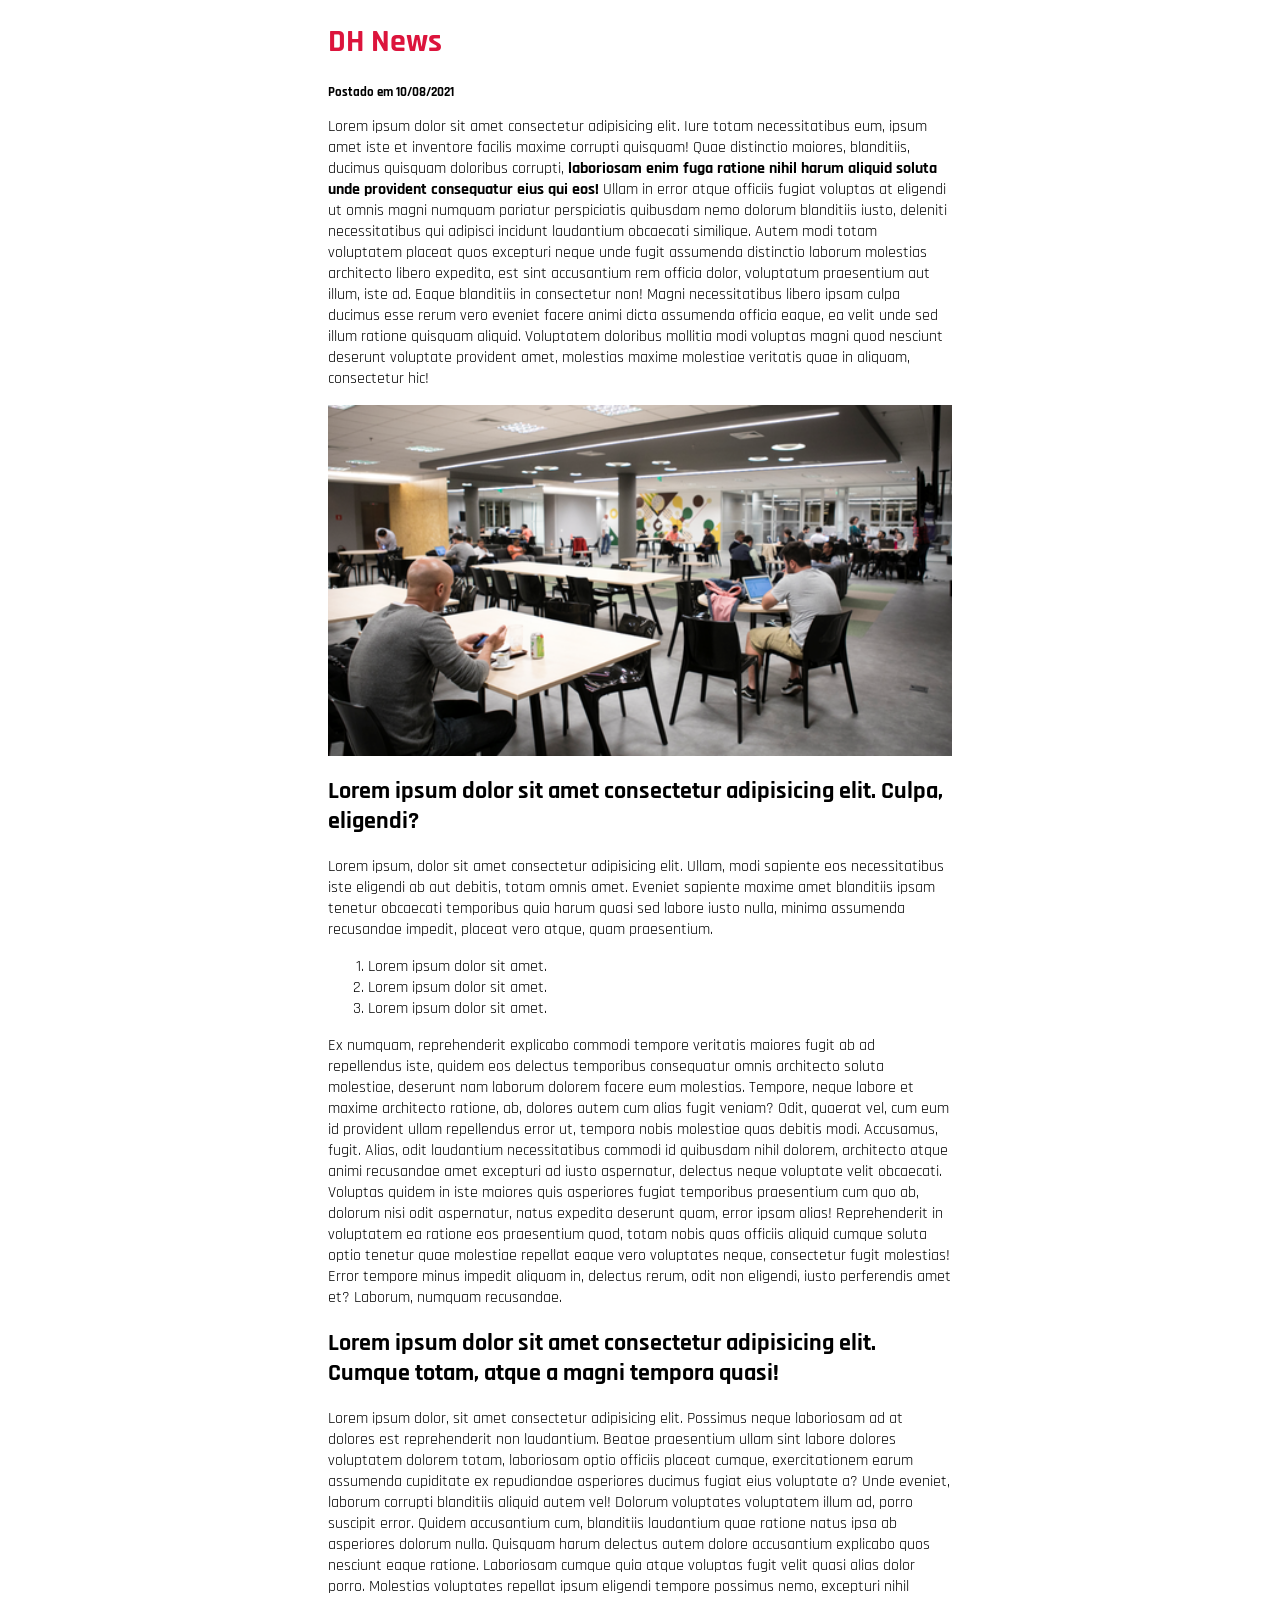
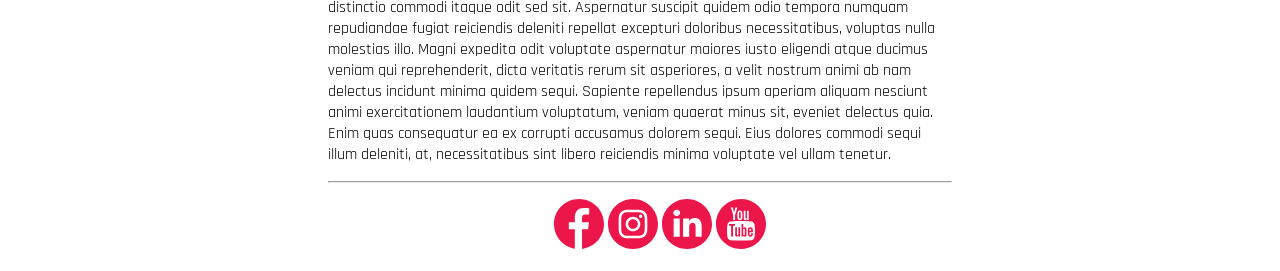
<file: html-css/ex002-dh-news/index.html>
<!DOCTYPE html>
<html lang="en">

<head>
    <meta charset="UTF-8">
    <meta http-equiv="X-UA-Compatible" content="IE=edge">
    <meta name="viewport" content="width=device-width, initial-scale=1.0">
    <title>DH News</title>
    <link rel="stylesheet" href="css/estilos.css">
</head>

<body>
    <header>
        <h1 id="titulo">DH News</h1>
    </header>
    <section>
        <div id="data-artigo">
            Postado em 10/08/2021
        </div>
        <article>
            <p>
                Lorem ipsum dolor sit amet consectetur adipisicing elit. Iure totam necessitatibus eum, ipsum amet iste
                et inventore facilis maxime corrupti quisquam! Quae distinctio maiores, blanditiis, ducimus quisquam
                doloribus corrupti, <strong>laboriosam enim fuga ratione nihil harum aliquid soluta unde provident consequatur
                eius qui eos!</strong> Ullam in error atque officiis fugiat voluptas at eligendi ut omnis magni numquam pariatur
                perspiciatis quibusdam nemo dolorum blanditiis iusto, deleniti necessitatibus qui adipisci incidunt
                laudantium obcaecati similique. Autem modi totam voluptatem placeat quos excepturi neque unde fugit
                assumenda distinctio laborum molestias architecto libero expedita, est sint accusantium rem officia
                dolor, voluptatum praesentium aut illum, iste ad. Eaque blanditiis in consectetur non! Magni
                necessitatibus libero ipsam culpa ducimus esse rerum vero eveniet facere animi dicta assumenda officia
                eaque, ea velit unde sed illum ratione quisquam aliquid. Voluptatem doloribus mollitia modi voluptas
                magni quod nesciunt deserunt voluptate provident amet, molestias maxime molestiae veritatis quae in
                aliquam, consectetur hic!
            </p>
            <img class="imagem-artigo" src="img/destaque.webp" alt="">
        </article>
        <article>
            <h2>Lorem ipsum dolor sit amet consectetur adipisicing elit. Culpa, eligendi?</h2>
            <p>
                Lorem ipsum, dolor sit amet consectetur adipisicing elit. Ullam, modi sapiente eos necessitatibus iste
                eligendi ab aut debitis, totam omnis amet. Eveniet sapiente maxime amet blanditiis ipsam tenetur
                obcaecati temporibus quia harum quasi sed labore iusto nulla, minima assumenda recusandae impedit,
                placeat vero atque, quam praesentium.
            <ol>
                <li>Lorem ipsum dolor sit amet.</li>
                <li>Lorem ipsum dolor sit amet.</li>
                <li>Lorem ipsum dolor sit amet.</li>
            </ol>
            Ex numquam, reprehenderit explicabo commodi tempore veritatis
            maiores fugit ab ad repellendus iste, quidem eos delectus temporibus consequatur omnis architecto soluta
            molestiae, deserunt nam laborum dolorem facere eum molestias. Tempore, neque labore et maxime architecto
            ratione, ab, dolores autem cum alias fugit veniam? Odit, quaerat vel, cum eum id provident ullam
            repellendus error ut, tempora nobis molestiae quas debitis modi. Accusamus, fugit. Alias, odit
            laudantium necessitatibus commodi id quibusdam nihil dolorem, architecto atque animi recusandae amet
            excepturi ad iusto aspernatur, delectus neque voluptate velit obcaecati. Voluptas quidem in iste maiores
            quis asperiores fugiat temporibus praesentium cum quo ab, dolorum nisi odit aspernatur, natus expedita
            deserunt quam, error ipsam alias! Reprehenderit in voluptatem ea ratione eos praesentium quod, totam
            nobis quas officiis aliquid cumque soluta optio tenetur quae molestiae repellat eaque vero voluptates
            neque, consectetur fugit molestias! Error tempore minus impedit aliquam in, delectus rerum, odit non
            eligendi, iusto perferendis amet et? Laborum, numquam recusandae.
            </p>
        </article>
        <article>
            <h2>
                Lorem ipsum dolor sit amet consectetur adipisicing elit. Cumque totam, atque a magni tempora quasi!
            </h2>
            <p>
                Lorem ipsum dolor, sit amet consectetur adipisicing elit. Possimus neque laboriosam ad at dolores est
                reprehenderit non laudantium. Beatae praesentium ullam sint labore dolores voluptatem dolorem totam,
                laboriosam optio officiis placeat cumque, exercitationem earum assumenda cupiditate ex repudiandae
                asperiores ducimus fugiat eius voluptate a? Unde eveniet, laborum corrupti blanditiis aliquid autem vel!
                Dolorum voluptates voluptatem illum ad, porro suscipit error. Quidem accusantium cum, blanditiis
                laudantium quae ratione natus ipsa ab asperiores dolorum nulla. Quisquam harum delectus autem dolore
                accusantium explicabo quos nesciunt eaque ratione. Laboriosam cumque quia atque voluptas fugit velit
                quasi alias dolor porro. Molestias voluptates repellat ipsum eligendi tempore possimus nemo, excepturi
                nihil distinctio commodi itaque odit sed sit. Aspernatur suscipit quidem odio tempora numquam
                repudiandae fugiat reiciendis deleniti repellat excepturi doloribus necessitatibus, voluptas nulla
                molestias illo. Magni expedita odit voluptate aspernatur maiores iusto eligendi atque ducimus veniam qui
                reprehenderit, dicta veritatis rerum sit asperiores, a velit nostrum animi ab nam delectus incidunt
                minima quidem sequi. Sapiente repellendus ipsum aperiam aliquam nesciunt animi exercitationem laudantium
                voluptatum, veniam quaerat minus sit, eveniet delectus quia. Enim quas consequatur ea ex corrupti
                accusamus dolorem sequi. Eius dolores commodi sequi illum deleniti, at, necessitatibus sint libero
                reiciendis minima voluptate vel ullam tenetur.
            </p>
        </article>

    </section>
    <hr>
    <footer>
        <nav>
            <ul>
                <li><a href="https://www.facebook.com" target="_blank"><img src="img/facebook.svg" alt="facebook"></a></li>
                <li><a href="https://instagram.com"><img src="img/instagram.svg" alt="instagram"></a></li>
                <li><a href="https://linkedin.com"><img src="img/linkedin.svg" alt="linkedin"></a></li>
                <li><a href="https://youtube.com"><img src="img/youtube.svg" alt="youtube"></a></li>
            </ul>
        </nav>
    </footer>
</body>

</html>
</file>
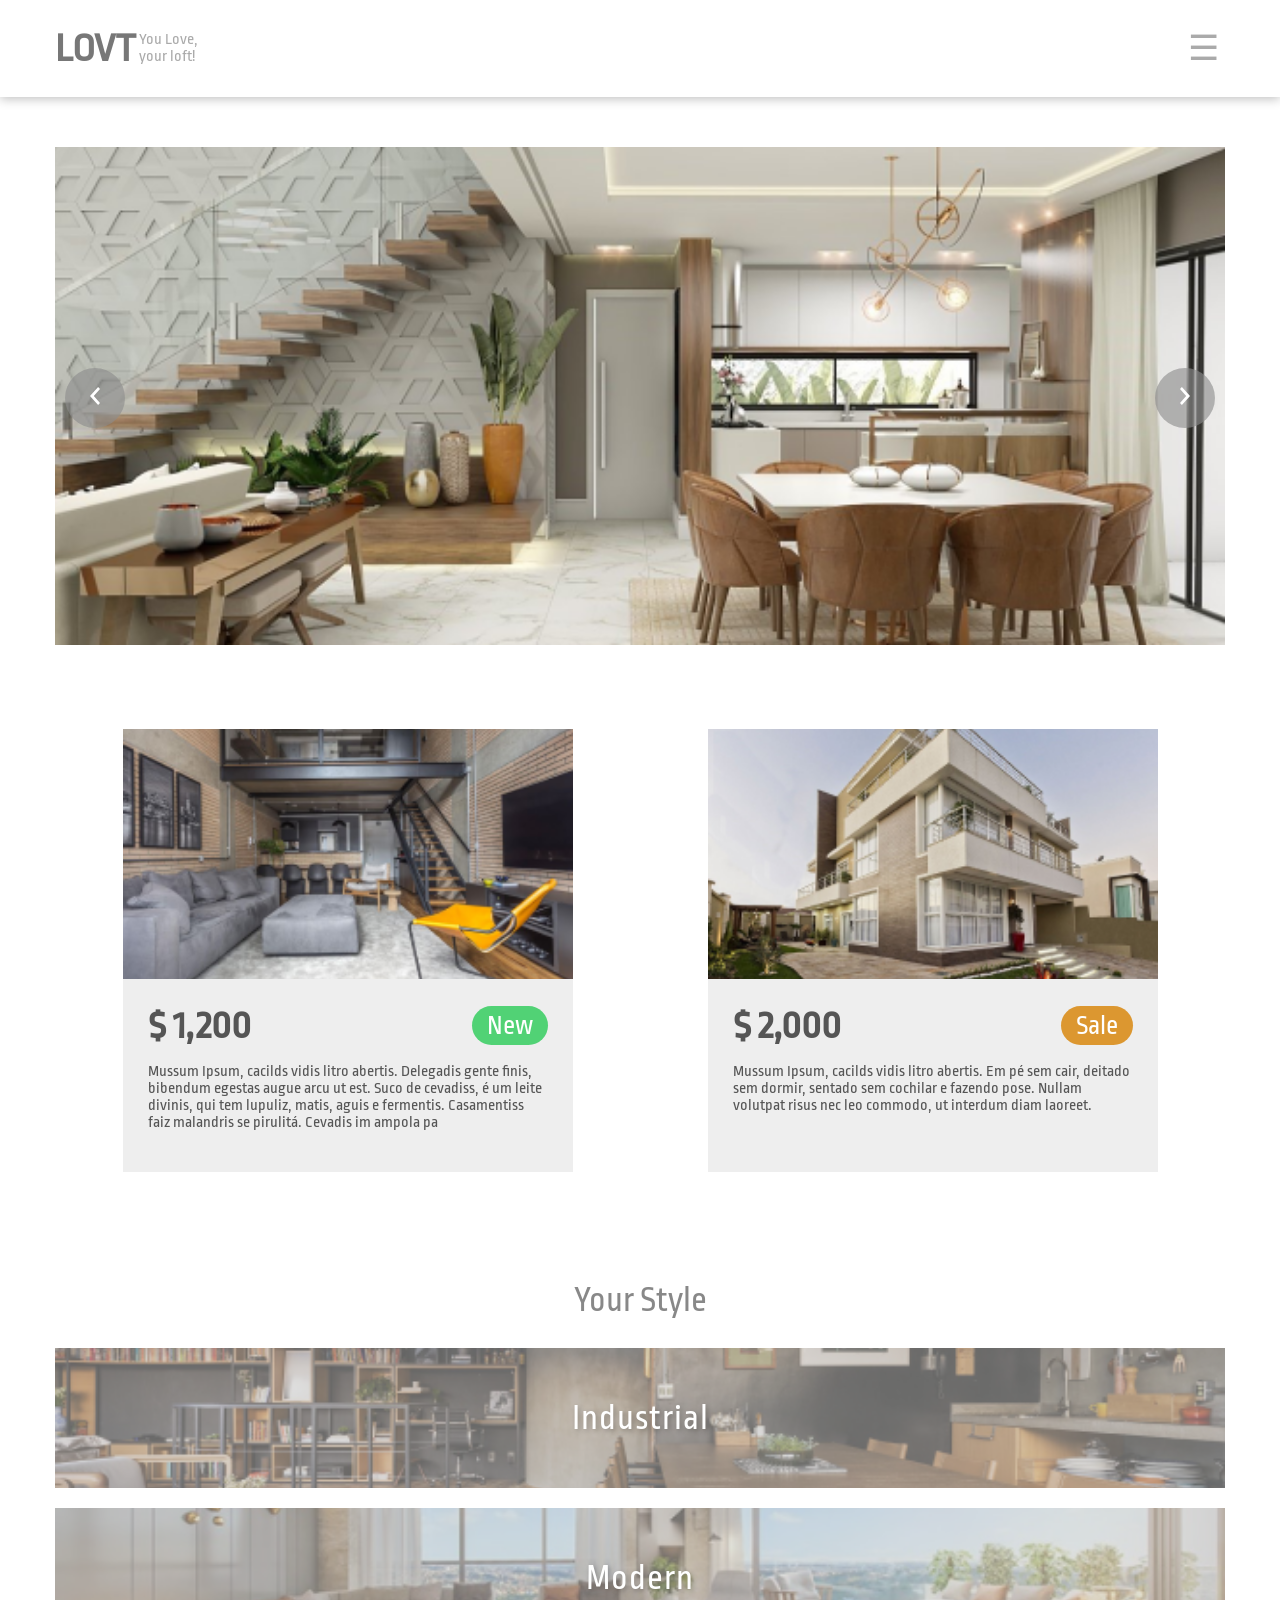
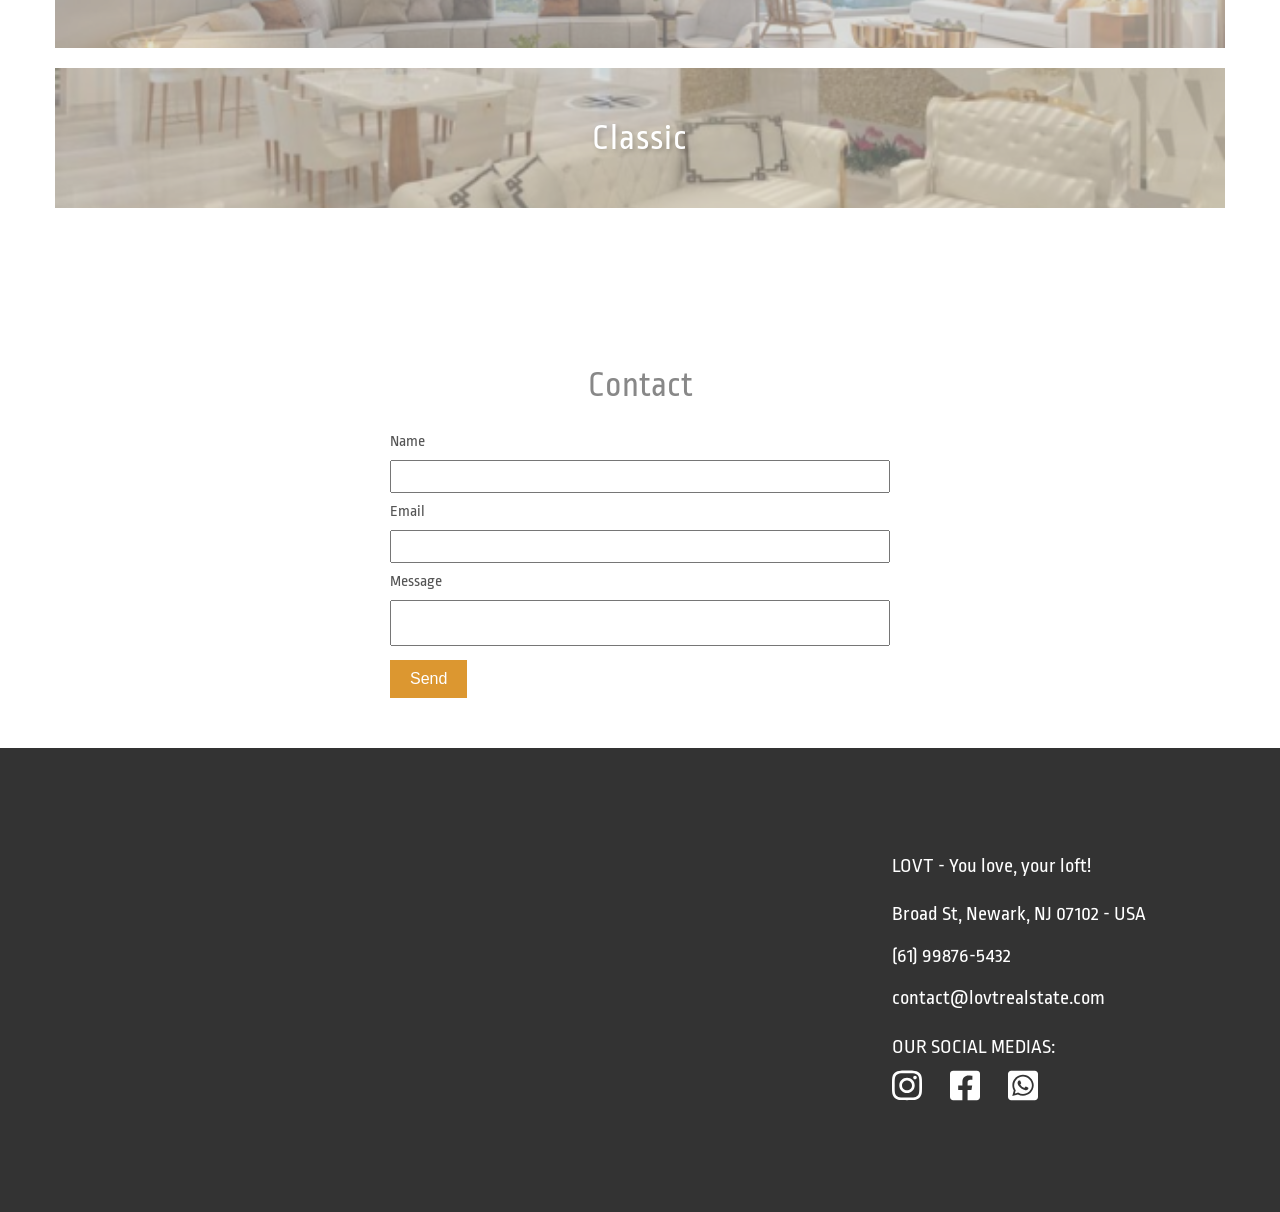
<file: html-css/ex003-lovt/index.html>
<!DOCTYPE html>
<html lang="en">

<head>
    <title>LOVT</title>

    <meta charset="UTF-8">
    <meta http-equiv="X-UA-Compatible" content="IE=edge">
    <meta name="viewport" content="width=device-width, initial-scale=1.0">

    <link rel="stylesheet" href="css/main.css">
</head>

<body>
    <header>
        <div class="container">
            <div class="logo">
                <h1>LOVT</h1>
                <h2>You Love, <br> your loft!</h2>
            </div>

            <button class="menu">☰</button>
        </div>
    </header>

    <section class="banner">
        <div class="container">
            <div class="carousel">
                <img class="slider" src="img/slider-image.png" alt="Foto do Loft principal">

                <div class="controls">
                    <button class="left">
                        <img src="img/seta-2.svg" alt="previous">
                    </button>
                    <button class="right">
                        <img src="img/seta-1.svg" alt="next">
                    </button>
                </div>
            </div>
        </div>
    </section>

    <section class="destaques">
        <div class="container">
            <article>
                <div class="thumb" style="background-image: url('img/project-1.png');"></div>
                <div class="info">
                    <div class="details">
                        <h3 class="price">$ 1,200</h3>
                        <small class="tag tag-new">New</small>
                    </div>

                    <p>
                        Mussum Ipsum, cacilds vidis litro abertis. Delegadis gente finis, bibendum egestas augue arcu ut est. Suco de cevadiss, é um leite divinis, qui tem lupuliz, matis, aguis e fermentis. Casamentiss faiz malandris se pirulitá. Cevadis im ampola pa
                    </p>
                </div>
            </article>

            <article>
                <div class="thumb" style="background-image: url('img/project-2.png');"></div>
                <div class="info">
                    <div class="details">
                        <h3 class="price">$ 2,000</h3>
                        <small class="tag tag-sale">Sale</small>
                    </div>

                    <p>
                        Mussum Ipsum, cacilds vidis litro abertis. Em pé sem cair, deitado sem dormir, sentado sem cochilar e fazendo pose. Nullam volutpat risus nec leo commodo, ut interdum diam laoreet.
                    </p>
                </div>
            </article>
        </div>
    </section>

    <section class="styles">
        <div class="container">
            <h2>Your Style</h2>

            <article style="background-image: url('img/industrial.png');">
                <h3>Industrial</h3>
            </article>

            <article style="background-image: url('img/modern.png');">
                <h3>Modern</h3>
            </article>

            <article style="background-image: url('img/classic.png');">
                <h3>Classic</h3>
            </article>
        </div>
    </section>

    <section class="contact">
        <div class="container">
            <h2>Contact</h2>

            <form action="">
                <label for="name">Name</label>
                <input type="text" name="name" id="name">

                <label for="email">Email</label>
                <input type="email" name="email" id="email">

                <label for="message">Message</label>
                <textarea name="message" id="message"></textarea>

                <button type="submit">Send</button>
            </form>
        </div>
    </section>

    <footer>
        <div class="container">
            <div class="mapa">
                <iframe src="https://www.google.com/maps/embed?pb=!1m18!1m12!1m3!1d3023.2217146754956!2d-74.17463798436268!3d40.735146644135675!2m3!1f0!2f0!3f0!3m2!1i1024!2i768!4f13.1!3m3!1m2!1s0x89c2537ef2f65843%3A0x386539ca4e19619b!2sBroad%20St%2C%20Newark%2C%20NJ%2007102%2C%20USA!5e0!3m2!1sen!2sbr!4v1628773928676!5m2!1sen!2sbr"
                    allowfullscreen="" loading="lazy"></iframe>
            </div>
            <div class="info">
                <h4>LOVT - You love, your loft!</h4>

                <p>
                    Broad St, Newark, NJ 07102 - USA
                </p>

                <p>
                    <a href="https://api.whatsapp.com/send?phone=5561998765432&text=Ol%C3%A1%2C%20tenho%20interesse%20no%20LOVT." target="_blank">(61) 99876-5432</a>
                </p>

                <p>
                    <a href="mailto:contact@lovtrealstate.com">contact@lovtrealstate.com</a>
                </p>

                <h4>
                    OUR SOCIAL MEDIAS:
                </h4>

                <div class="socials">
                    <a href="https://www.instagram.com" target="_blank">
                        <img src="img/instgram.svg" alt="Instagram">
                    </a>
                    <a href="https://www.facebook.com" target="_blank">
                        <img src="img/facebook.svg" alt="Facebook">
                    </a>
                    <a href="https://www.whatsapp.com" target="_blank">
                        <img src="img/whatsapp.svg" alt="Whatsapp">
                    </a>
                </div>
            </div>
        </div>
    </footer>
</body>

</html>
</file>
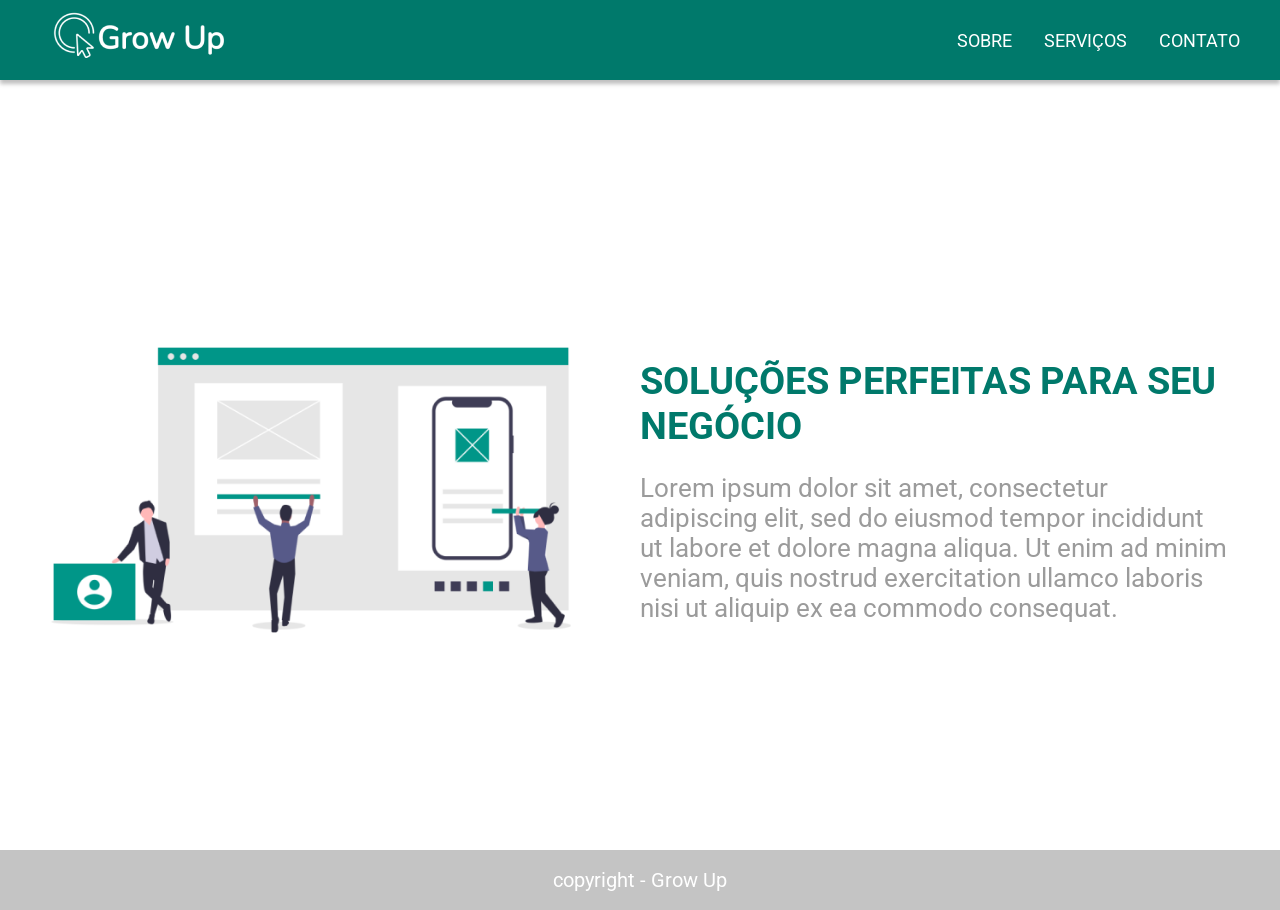
<file: html-css/ex004-grow-up/index.html>
<!DOCTYPE html>
<html lang="en">

<head>
    <title>Grow Up</title>

    <meta charset="UTF-8">
    <meta http-equiv="X-UA-Compatible" content="IE=edge">
    <meta name="viewport" content="width=device-width, initial-scale=1.0">

    <link rel="stylesheet" href="css/main.css">
</head>

<body>
    <header>
        <nav>
            <a class="logo" href="/"><img src="img/logo.png" alt="Grow Up logo"></a>

            <ul class="nav-list">
                <li><a href="sobre.html">Sobre</a></li>
                <li><a href="servicos.html">Serviços</a></li>
                <li><a href="contato.html">Contato</a></li>
            </ul>
        </nav>
    </header>

    <main>
        <div class="content">
            <img class="home-image" src="img/ilustracao-banner.png" alt="Working together image">

            <div class="textBox">
                <h2>Soluções perfeitas para seu Negócio</h2>
                <p>
                    Lorem ipsum dolor sit amet, consectetur adipiscing elit, sed do eiusmod tempor incididunt ut labore et dolore magna aliqua. Ut enim ad minim veniam, quis nostrud exercitation ullamco laboris nisi ut aliquip ex ea commodo consequat.
                </p>
            </div>
        </div>
    </main>

    <footer>
        copyright - Grow Up
    </footer>

</body>

</html>
</file>
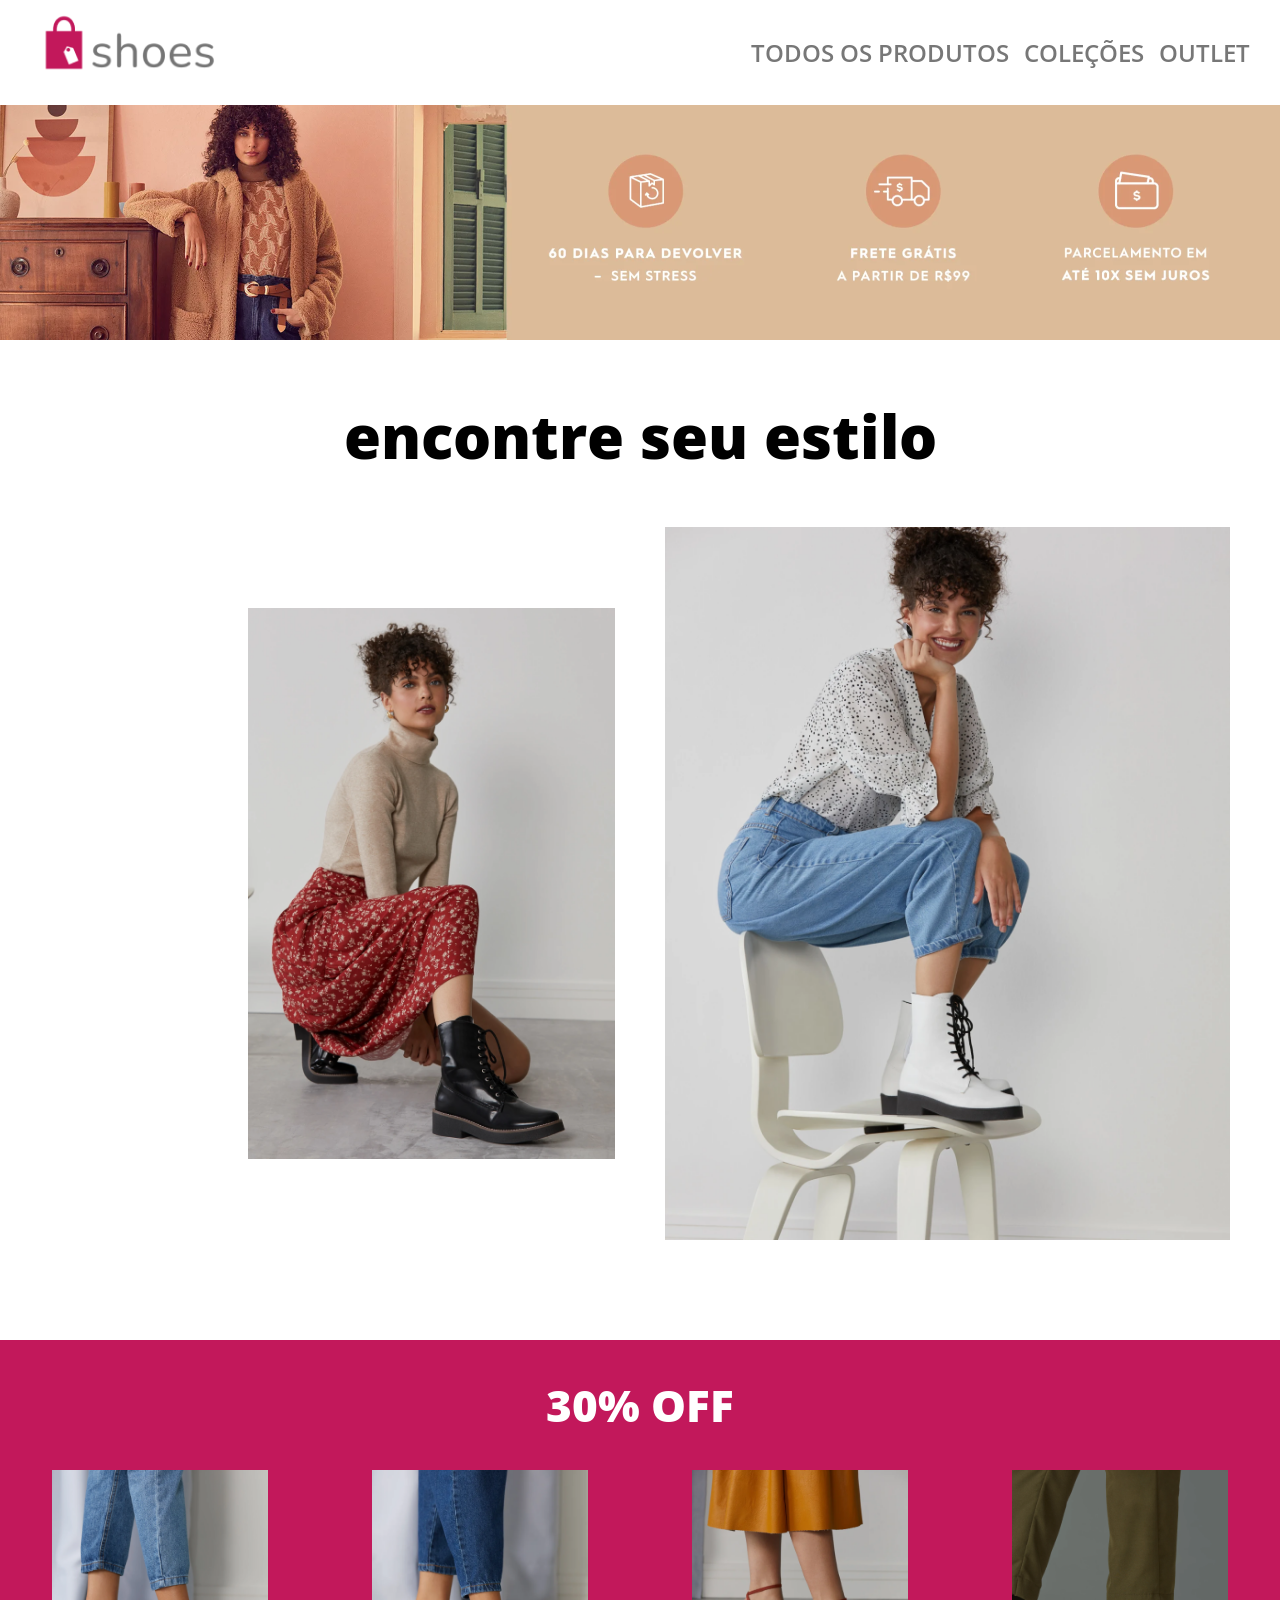
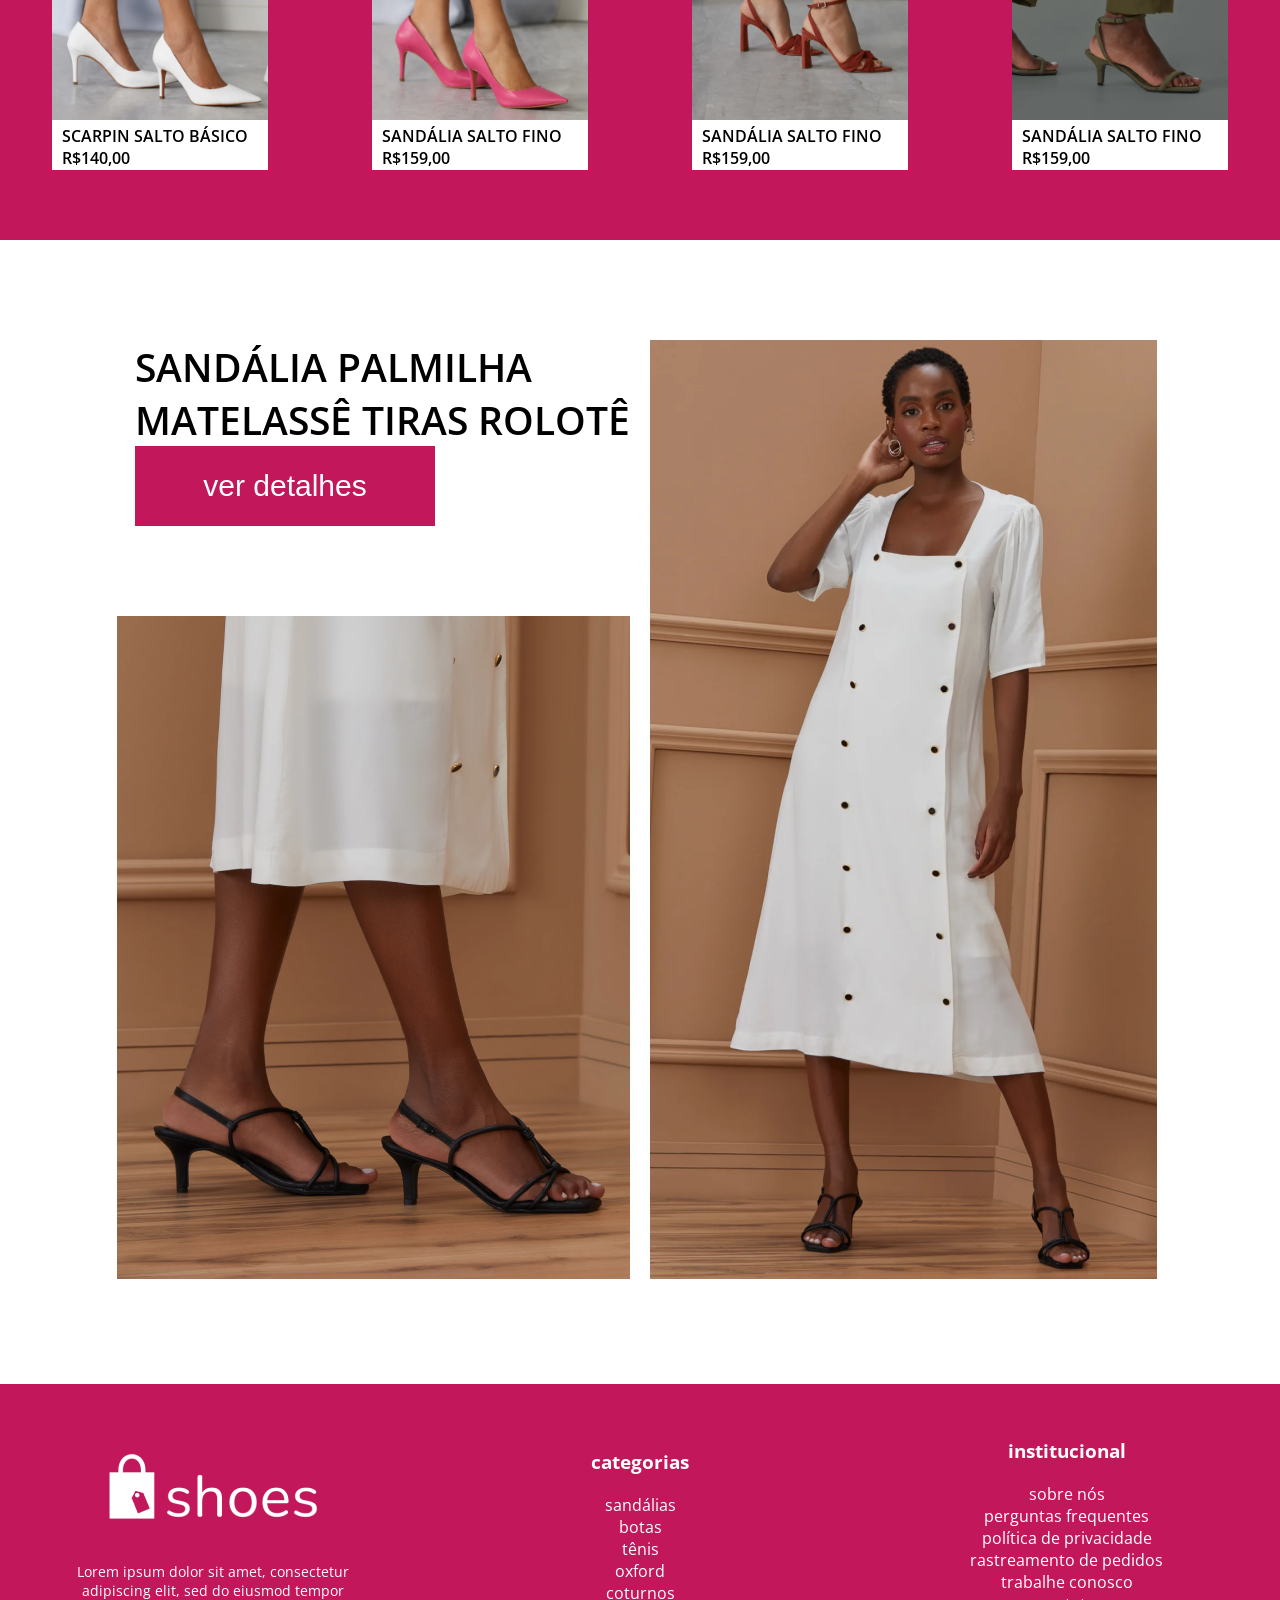
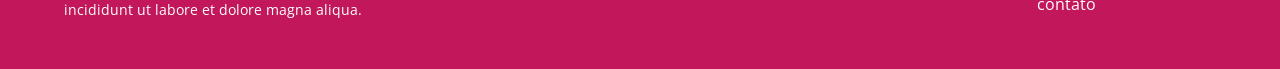
<file: html-css/ex005-shoes/index.html>
<!DOCTYPE html>
<html lang="en">

<head>
    <meta charset="UTF-8">
    <meta http-equiv="X-UA-Compatible" content="IE=edge">
    <meta name="viewport" content="width=device-width, initial-scale=1.0">

    <title>Shoe Store</title>

    <link rel="stylesheet" href="css/style.css">
</head>

<body>
    <div class="container">

        <header class="navbar">
            <a href="/"> <img class="logo" src="img/logo.png" alt="Shoes logo"></a>

            <nav>
                <ul>
                    <li><a href="#">Todos os Produtos</a></li>
                    <li><a href="#">Coleções</a></li>
                    <li><a href="#">Outlet</a></li>
                </ul>
            </nav>
        </header>
        <img src="img/banner.png" alt="banner principal" class="banner">

        <section class="estilo">
            <h2>encontre seu estilo</h2>
            <img class="estilo1" src="img/estilo1.png" alt="">
            <img class="estilo2" src="img/estilo2.png" alt="">
        </section>

        <section class="promocao">
            <h2>30% off</h2>
            <div class="sapato-info">
                <img src="img/image 4.png" alt="sapato scarpin branco">
                <p>SCARPIN SALTO BÁSICO</p>
                <p>R$140,00</p>
            </div>
            <div class="sapato-info">
                <img src="img/image 5.png" alt="sapato scarpin  rosa">
                <p>SANDÁLIA SALTO FINO</p>
                <p>R$159,00</p>
            </div>
            <div class="sapato-info">
                <img src="img/image 6.png" alt="sapato scarpin  marrom">
                <p>SANDÁLIA SALTO FINO</p>
                <p>R$159,00</p>
            </div>
            <div class="sapato-info">
                <img src="img/image 9.png" alt="sapato scarpin verde">
                <p>SANDÁLIA SALTO FINO</p>
                <p>R$159,00</p>
            </div>
        </section>
        <section class="sandalia">
            <div class="div1">
                <h2>SANDÁLIA PALMILHA <br> MATELASSÊ TIRAS ROLOTÊ</h2>
                <button>ver detalhes</button>
            </div>
            <div class="div2">

                <img class="sandalia1" src="img/image 12.png" alt="sandália close">
            </div>
            <div class="div3">
                <img class="sandalia2" src="img/image 11.png" alt="modelo">

            </div>
        </section>

        <footer>
            <div>
                <a href="/"><img src="img/logo-branco.png" alt="logo shoes"></a>
                <p>
                    Lorem ipsum dolor sit amet, consectetur adipiscing elit, sed do eiusmod tempor incididunt ut labore et dolore magna aliqua.
                </p>
            </div>

            <div>
                <h3>categorias</h3>
                <ul>
                    <li>sandálias</li>
                    <li>botas</li>
                    <li>tênis</li>
                    <li>oxford</li>
                    <li>coturnos</li>
                </ul>
            </div>

            <div>
                <h3>institucional</h3>
                <ul>
                    <li>sobre nós</li>
                    <li>perguntas frequentes</li>
                    <li>política de privacidade</li>
                    <li>rastreamento de pedidos</li>
                    <li><a href="trabalhe-conosco.html">trabalhe conosco</a></li>
                    <li>contato</li>
                </ul>
            </div>
        </footer>
    </div>
</body>

</html>
</file>
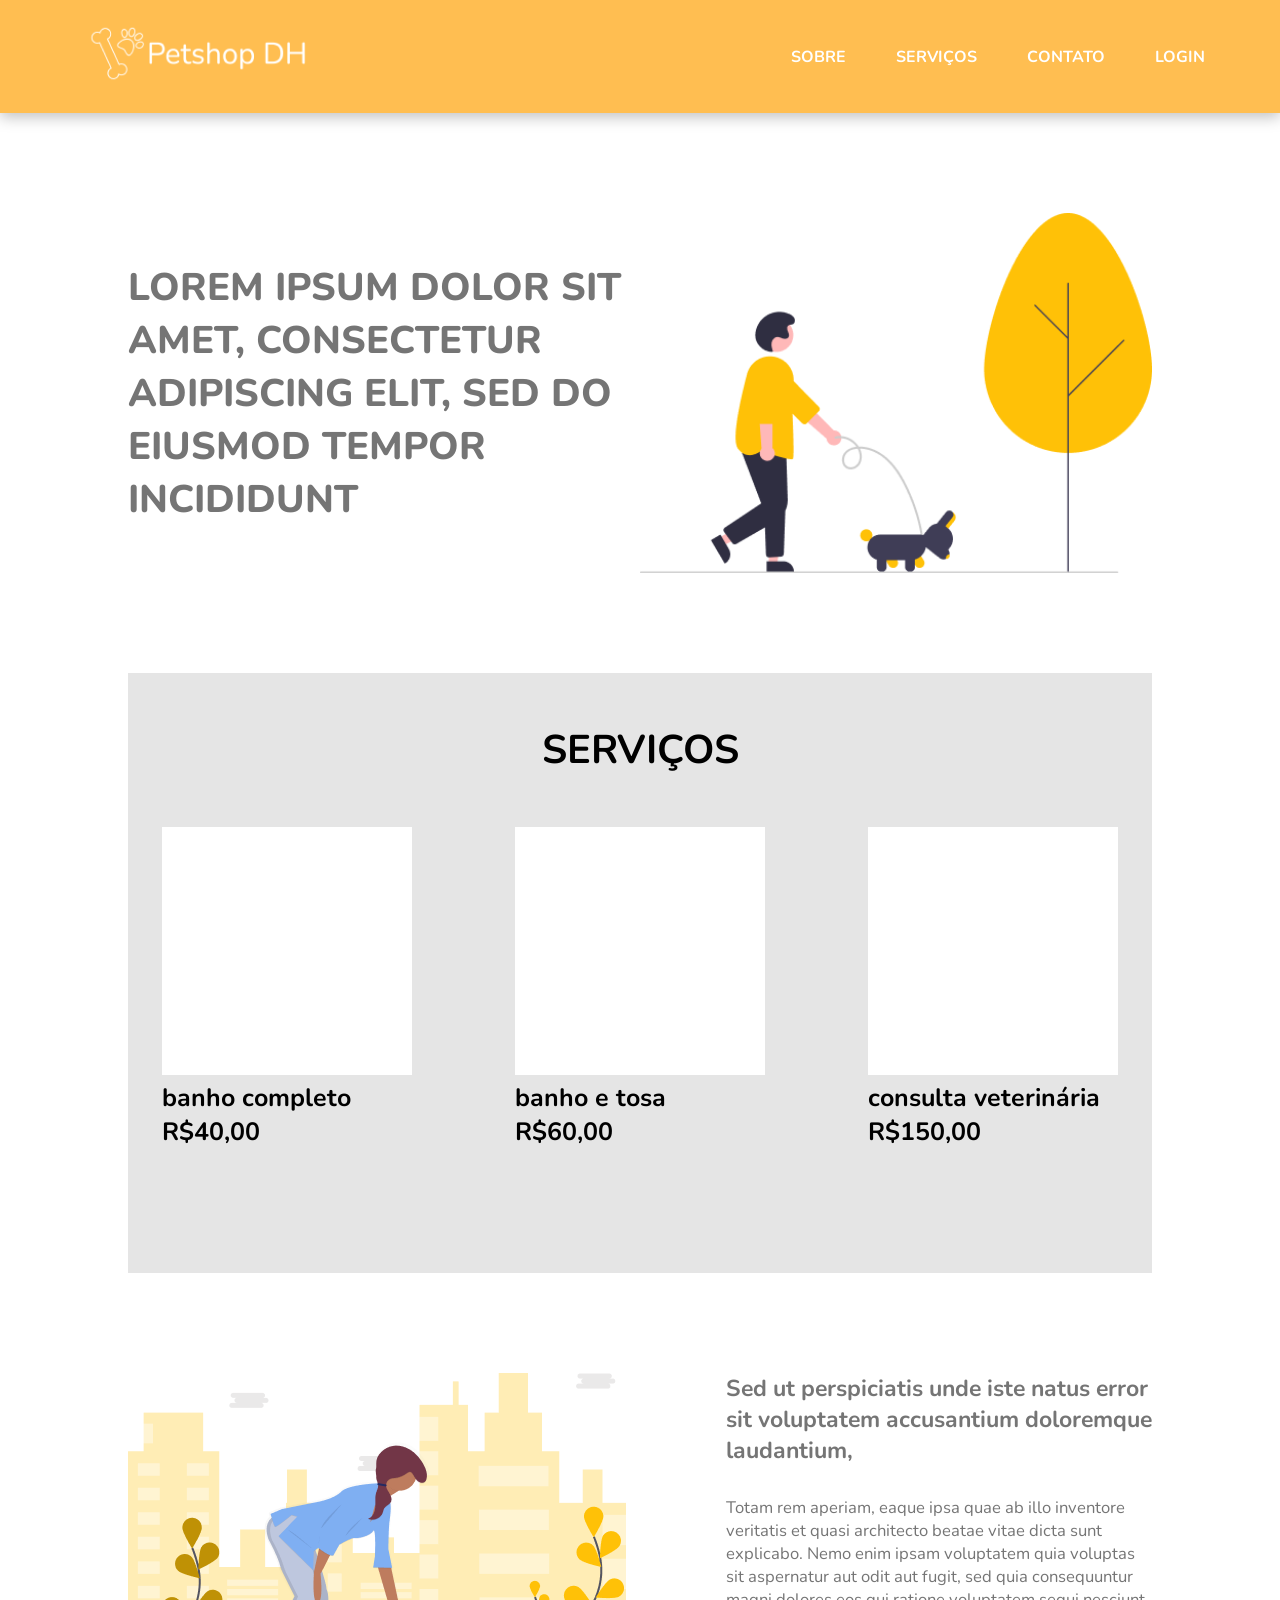
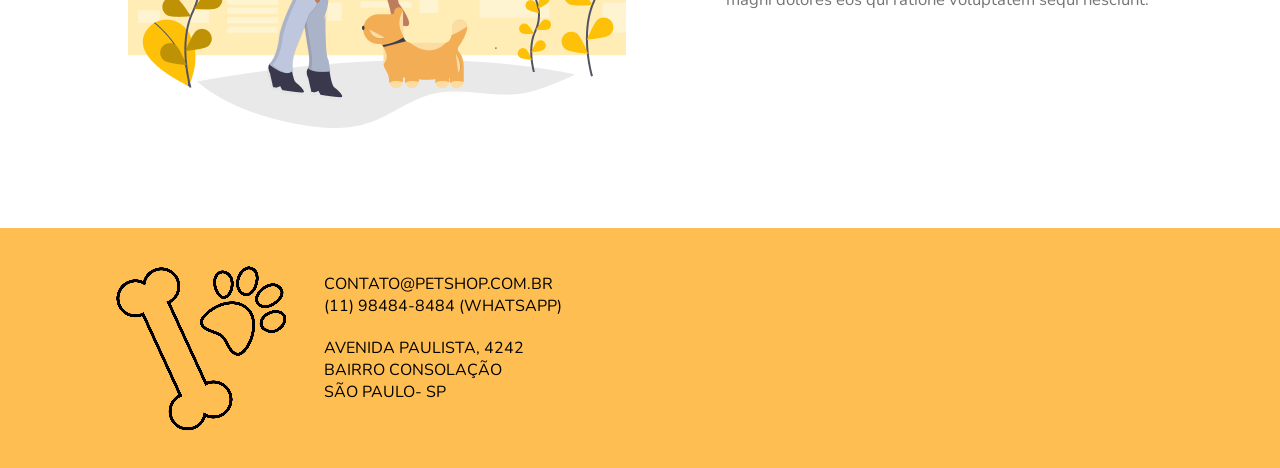
<file: html-css/ex006-petshop/index.html>
<!DOCTYPE html>
<html lang="en">
  <head>
    <meta charset="UTF-8" />
    <meta http-equiv="X-UA-Compatible" content="IE=edge" />
    <meta name="viewport" content="width=device-width, initial-scale=1.0" />

    <title>PetShop DH</title>

    <link rel="stylesheet" href="css/style.css" />
  </head>
  <body>
    <header>
      <a href="/"
        ><img
          class="header-logo"
          src="img/Petshop DH-logo-white 1.png"
          alt="Petshop Logo"
      /></a>
      <nav class="navbar">
        <ul>
          <li><a href="sobre.html">Sobre</a></li>
          <li><a href="servicos.html">Serviços</a></li>
          <li><a href="contato.html">Contato</a></li>
          <li><a href="login.html">Login</a></li>
        </ul>
      </nav>
    </header>

    <main>
      <section class="main-section">
        <p class="main-description">
          Lorem ipsum dolor sit amet, consectetur adipiscing elit, sed do
          eiusmod tempor incididunt
        </p>

        <img
          class="main-image"
          src="img/dog-walking.png"
          alt="Ilustração de homem andando com cachorro"
        />
      </section>

      <section class="services">
        <h2>SERVIÇOS</h2>
        <div class="service-list">
          <div>
            <img src="img/white-placeholder.png" alt="placeholder branco" />
            <p>banho completo</p>
            <p>R$40,00</p>
          </div>
          <div>
            <img src="img/white-placeholder.png" alt="placeholder branco" />
            <p>banho e tosa</p>
            <p>R$60,00</p>
          </div>
          <div>
            <img src="img/white-placeholder.png" alt="placeholder branco" />
            <p>consulta veterinária</p>
            <p>R$150,00</p>
          </div>
        </div>
      </section>
      <section class="petting">
        <img
          src="img/woman-petting-dog.png"
          alt="Ilustração de uma mulher e um cão"
        />
        <div class="petting-description">
          <h3>
            Sed ut perspiciatis unde iste natus error sit voluptatem accusantium
            doloremque laudantium,
          </h3>
          <p>
            Totam rem aperiam, eaque ipsa quae ab illo inventore veritatis et
            quasi architecto beatae vitae dicta sunt explicabo. Nemo enim ipsam
            voluptatem quia voluptas sit aspernatur aut odit aut fugit, sed quia
            consequuntur magni dolores eos qui ratione voluptatem sequi
            nesciunt.
          </p>
        </div>
      </section>
    </main>

    <footer>
      <div class="contact-us">
        <img src="img/Petshop DH-logo-black 1.png" alt="Petshop Logo" />
        <div>
          <p>
            <a href="mailto:CONTATO@PETSHOP.COM.BR">CONTATO@PETSHOP.COM.BR</a
            ><br />
            <a href="#">(11) 98484-8484 (WHATSAPP)</a>
          </p>
          <p>
            AVENIDA PAULISTA, 4242<br />
            BAIRRO CONSOLAÇÃO<br />
            SÃO PAULO- SP
          </p>
        </div>
      </div>
      <div class="map">
        <iframe
          class="maps"
          src="https://www.google.com/maps/embed?pb=!1m18!1m12!1m3!1d317718.69319292053!2d-0.3817765050863085!3d51.528307984912544!2m3!1f0!2f0!3f0!3m2!1i1024!2i768!4f13.1!3m3!1m2!1s0x47d8a00baf21de75%3A0x52963a5addd52a99!2sLondon%2C%20UK!5e0!3m2!1sen!2sbr!4v1629696828041!5m2!1sen!2sbr"
          allowfullscreen=""
          loading="lazy"
        >
        </iframe>
      </div>
    </footer>
  </body>
</html>
</file>
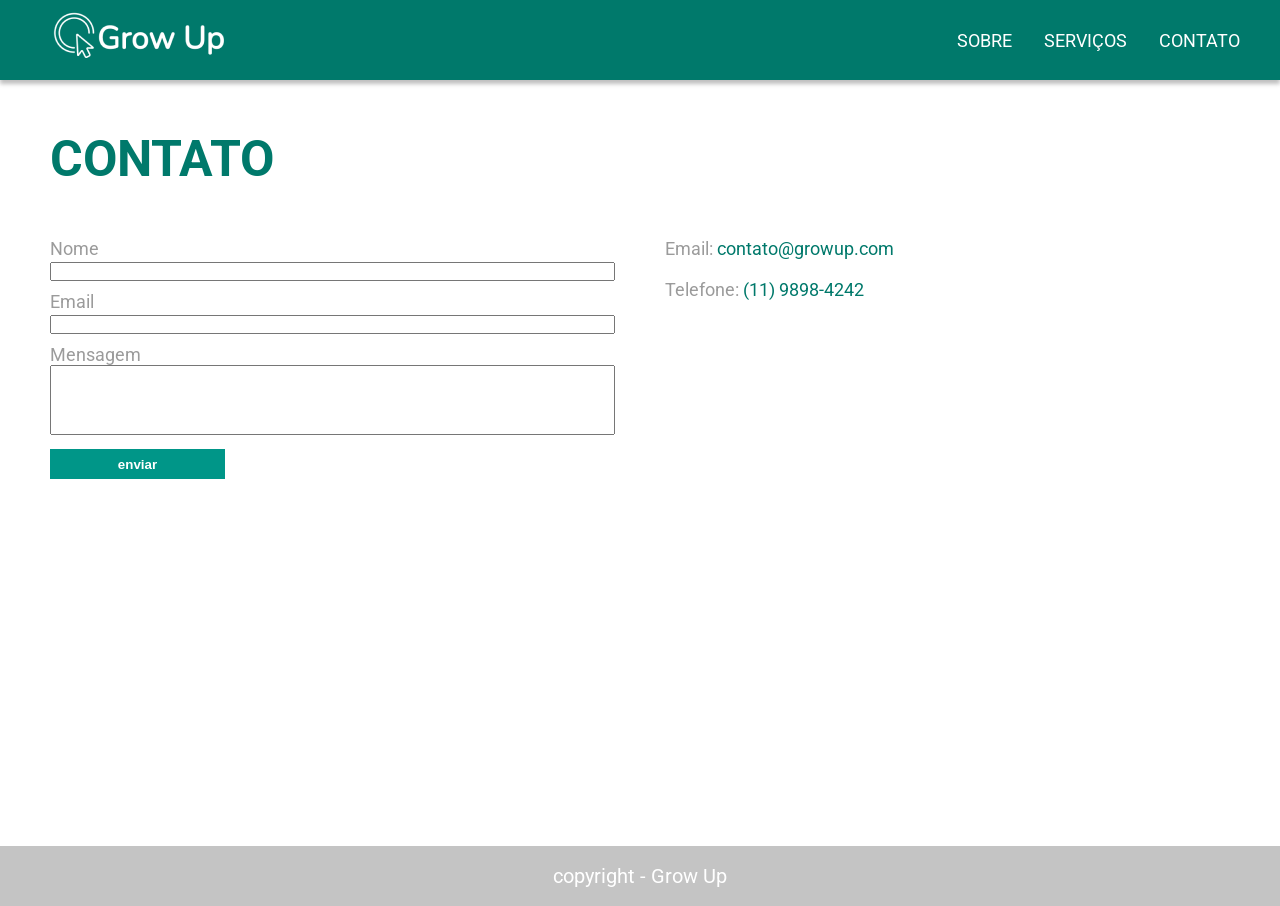
<file: html-css/ex004-grow-up/contato.html>
<!DOCTYPE html>
<html lang="en">

<head>
    <title>Grow Up</title>

    <meta charset="UTF-8">
    <meta http-equiv="X-UA-Compatible" content="IE=edge">
    <meta name="viewport" content="width=device-width, initial-scale=1.0">

    <link rel="stylesheet" href="css/main.css">
</head>

<body>
    <header>
        <nav>
            <a class="logo" href="/"><img src="img/logo.png" alt="Grow Up logo"></a>

            <ul class="nav-list">
                <li><a href="sobre.html">Sobre</a></li>
                <li><a href="servicos.html">Serviços</a></li>
                <li><a href="contato.html">Contato</a></li>
            </ul>
        </nav>
    </header>

    <h1 class="contato-title">Contato</h1>

    <div class="container-contato">
        <form action="">
            <label for="name">Nome</label>
            <input type="text" id="name" name="name">

            <label for="email">Email</label>
            <input type="email" name="email" id="email">

            <label for="message">Mensagem</label>
            <textarea name="message" id="message"></textarea>

            <button type="submit">enviar</button>
        </form>

        <div class="contato-info">
            <p>Email: <a href="mailto:contato@growup.com">contato@growup.com</a></p>
            <p>Telefone: <a href="https://web.whatsapp.com/send?phone=551198984242">(11) 9898-4242</a></p>
            <iframe src="https://www.google.com/maps/embed?pb=!1m18!1m12!1m3!1d3839.1065133824764!2d-47.87772808462516!3d-15.798336727261951!2m3!1f0!2f0!3f0!3m2!1i1024!2i768!4f13.1!3m3!1m2!1s0x935a3b224c1f9a91%3A0x55fbb231e9698d19!2sCathedral%20of%20Bras%C3%ADlia!5e0!3m2!1sen!2sbr!4v1629238633329!5m2!1sen!2sbr"
                style="border:0;" allowfullscreen="" loading="lazy"></iframe>
        </div>
    </div>

    <footer>
        copyright - Grow Up
    </footer>

</body>

</html>
</file>
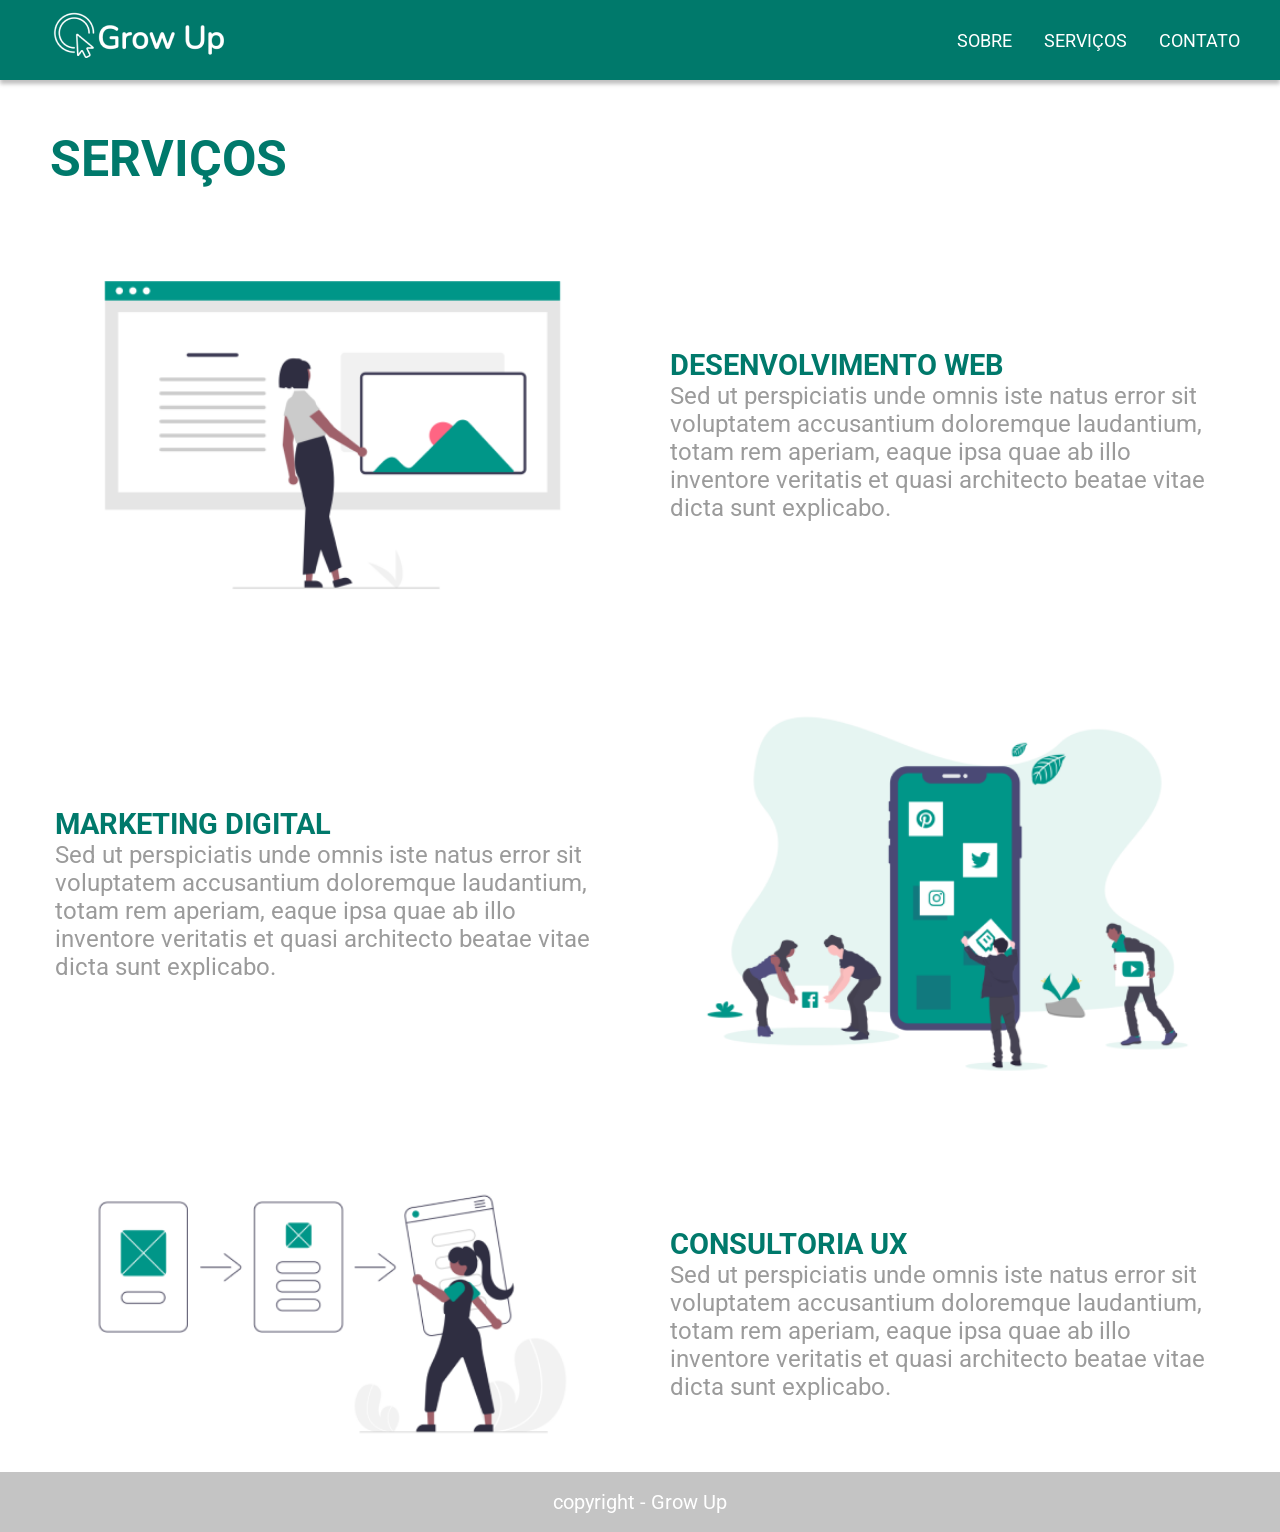
<file: html-css/ex004-grow-up/servicos.html>
<!DOCTYPE html>
<html lang="en">

<head>
    <title>Serviços</title>

    <meta charset="UTF-8">
    <meta http-equiv="X-UA-Compatible" content="IE=edge">
    <meta name="viewport" content="width=device-width, initial-scale=1.0">

    <link rel="stylesheet" href="css/main.css">
</head>

<body>
    <header>
        <nav>
            <a class="logo" href="/"><img src="img/logo.png" alt="Grow Up logo"></a>

            <ul class="nav-list">
                <li><a href="sobre.html">Sobre</a></li>
                <li><a href="servicos.html">Serviços</a></li>
                <li><a href="contato.html">Contato</a></li>
            </ul>
        </nav>
    </header>
    <h1 class="servicos-title">Serviços</h1>
    <div class="container-servicos">

        <img src="img/ilustra-dev.png" alt="website setup">
        <div class="web-dev">
            <h3>Desenvolvimento Web</h3>
            <p>
                Sed ut perspiciatis unde omnis iste natus error sit voluptatem accusantium doloremque laudantium, totam rem aperiam, eaque ipsa quae ab illo inventore veritatis et quasi architecto beatae vitae dicta sunt explicabo.
            </p>
        </div>

        <img class="marketing-img" src="img/ilustra-marketing.png" alt="social dashboard">
        <div class="digital-marketing">
            <h3>Marketing Digital</h3>
            <p>
                Sed ut perspiciatis unde omnis iste natus error sit voluptatem accusantium doloremque laudantium, totam rem aperiam, eaque ipsa quae ab illo inventore veritatis et quasi architecto beatae vitae dicta sunt explicabo.
            </p>
        </div>

        <img src="img/ilustra-ux.png" alt="user flow">
        <div class="consultoria-ux">
            <h3>Consultoria Ux</h3>
            <p>
                Sed ut perspiciatis unde omnis iste natus error sit voluptatem accusantium doloremque laudantium, totam rem aperiam, eaque ipsa quae ab illo inventore veritatis et quasi architecto beatae vitae dicta sunt explicabo.
            </p>
        </div>
    </div>

    <footer>
        copyright - Grow Up
    </footer>

</body>

</html>
</file>
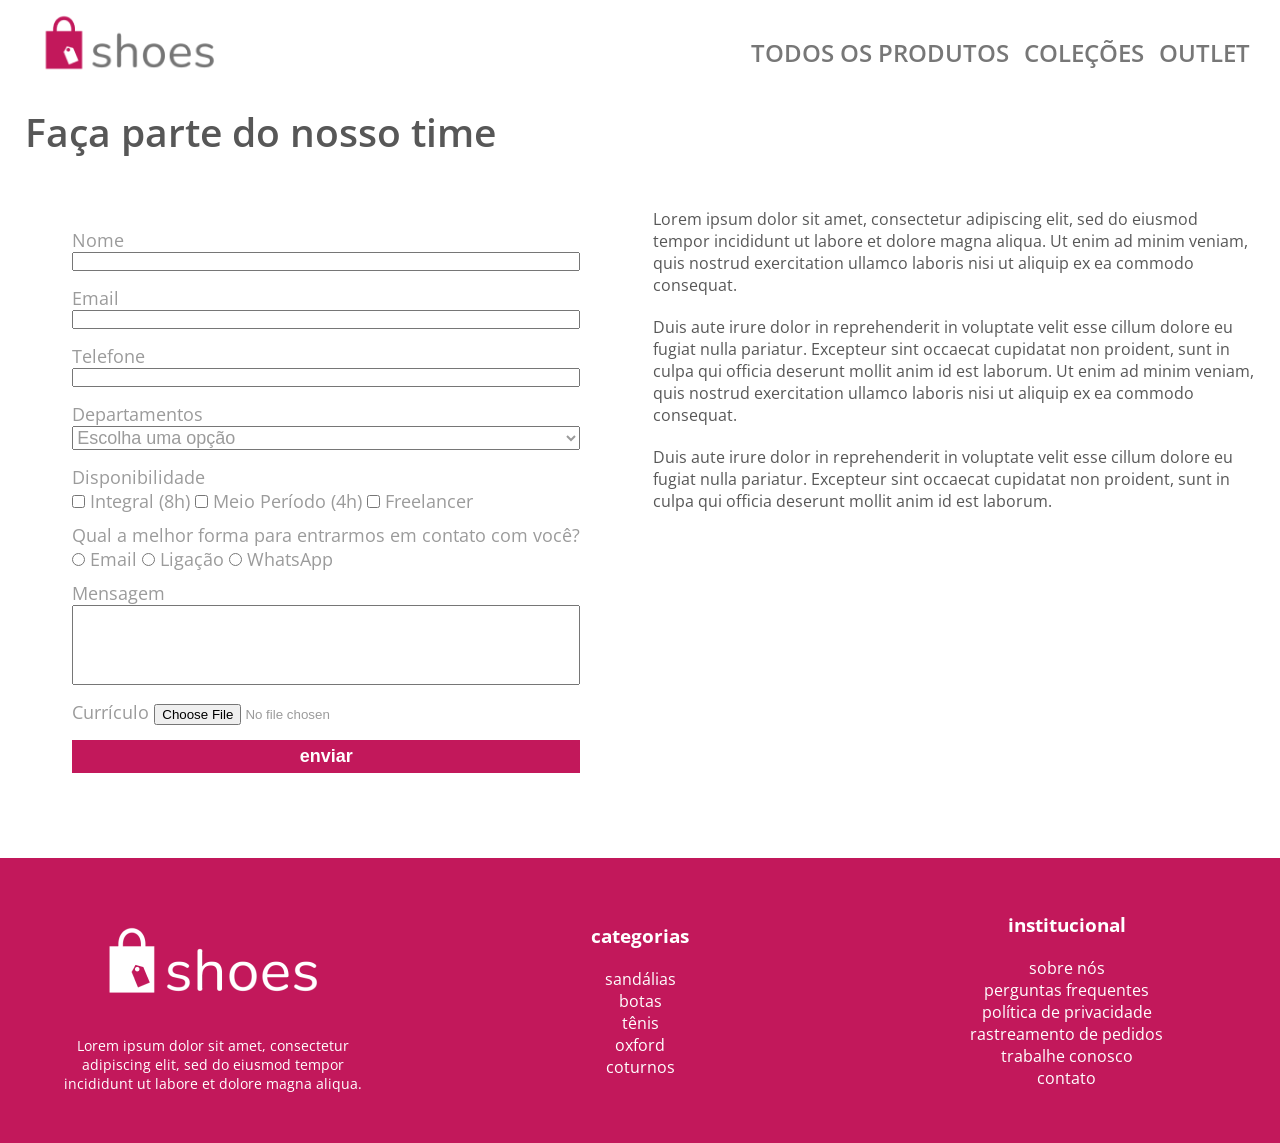
<file: html-css/ex005-shoes/trabalhe-conosco.html>
<!DOCTYPE html>
<html lang="en">

<head>
    <meta charset="UTF-8">
    <meta http-equiv="X-UA-Compatible" content="IE=edge">
    <meta name="viewport" content="width=device-width, initial-scale=1.0">

    <title>Shoe Store</title>

    <link rel="stylesheet" href="css/style.css">
</head>

<body>
    <div class="container">

        <header class="navbar">
            <a href="/"> <img class="logo" src="img/logo.png" alt="Shoes logo"></a>

            <nav>
                <ul>
                    <li><a href="#">Todos os Produtos</a></li>
                    <li><a href="#">Coleções</a></li>
                    <li><a href="#">Outlet</a></li>
                </ul>
            </nav>
        </header>

        <h1 class="work-title">Faça parte do nosso time</h1>
        <main>
            <div class="texto">
                <p>
                    Lorem ipsum dolor sit amet, consectetur adipiscing elit, sed do eiusmod tempor incididunt ut labore et dolore magna aliqua. Ut enim ad minim veniam, quis nostrud exercitation ullamco laboris nisi ut aliquip ex ea commodo consequat.
                </p>
                <p>
                    Duis aute irure dolor in reprehenderit in voluptate velit esse cillum dolore eu fugiat nulla pariatur. Excepteur sint occaecat cupidatat non proident, sunt in culpa qui officia deserunt mollit anim id est laborum. Ut enim ad minim veniam, quis nostrud
                    exercitation ullamco laboris nisi ut aliquip ex ea commodo consequat.
                </p>
                <p>
                    Duis aute irure dolor in reprehenderit in voluptate velit esse cillum dolore eu fugiat nulla pariatur. Excepteur sint occaecat cupidatat non proident, sunt in culpa qui officia deserunt mollit anim id est laborum.
                </p>
            </div>
            
            <div class="formulario">
                <form action="">
                    <label for="name">Nome</label>
                    <input class="wide" type="text" name="name" id="name">

                    <label for="email">Email</label>
                    <input class="wide" type="email" name="email" id="email">

                    <label for="phone">Telefone</label>
                    <input class="wide" type="number" name="phone" id="phone">

                    <label for="departamentos">Departamentos</label>
                    <select class="wide" name="departamentos" id="departamentos">
                    <option disabled selected value style="display:none">Escolha uma opção</option>
                    <option value="opt1">Opt1</option>
                    <option value="opt2">Opt2</option>
                    <option value="opt3">Opt3</option>
                    <option value="opt4">Opt4</option>
                </select>

                    <label for="disponibilidade">Disponibilidade</label><br>
                    <input type="checkbox" name="integral" id="integral">Integral (8h)
                    <input type="checkbox" name="meio" id="meio">Meio Período (4h)
                    <input type="checkbox" name="freelancer" id="freelancer">Freelancer
                    <br>
                    <label for="contato">Qual a melhor forma para entrarmos em contato com você?</label><br>
                    <input type="radio" name="contato" id="contato" value="1">Email
                    <input type="radio" name="contato" id="contato" value="2">Ligação
                    <input type="radio" name="contato" id="contato" value="3">WhatsApp
                    <br>
                    <label for="message">Mensagem</label>
                    <textarea class="wide" name="message" id="message"></textarea>

                    <label for="cv">Currículo</label>
                    <input type="file" name="cv" id="cv">

                    <button class="wide" type="submit">enviar</button>
                </form>
            </div>
        </main>

        <footer>
            <div>
                <a href="/"><img src="img/logo-branco.png" alt="logo shoes"></a>
                <p>
                    Lorem ipsum dolor sit amet, consectetur adipiscing elit, sed do eiusmod tempor incididunt ut labore et dolore magna aliqua.
                </p>
            </div>

            <div>
                <h3>categorias</h3>
                <ul>
                    <li>sandálias</li>
                    <li>botas</li>
                    <li>tênis</li>
                    <li>oxford</li>
                    <li>coturnos</li>
                </ul>
            </div>

            <div>
                <h3>institucional</h3>
                <ul>
                    <li>sobre nós</li>
                    <li>perguntas frequentes</li>
                    <li>política de privacidade</li>
                    <li>rastreamento de pedidos</li>
                    <li><a href="trabalhe-conosco.html">trabalhe conosco</a></li>
                    <li>contato</li>
                </ul>
            </div>
        </footer>
    </div>
</body>

</html>
</file>
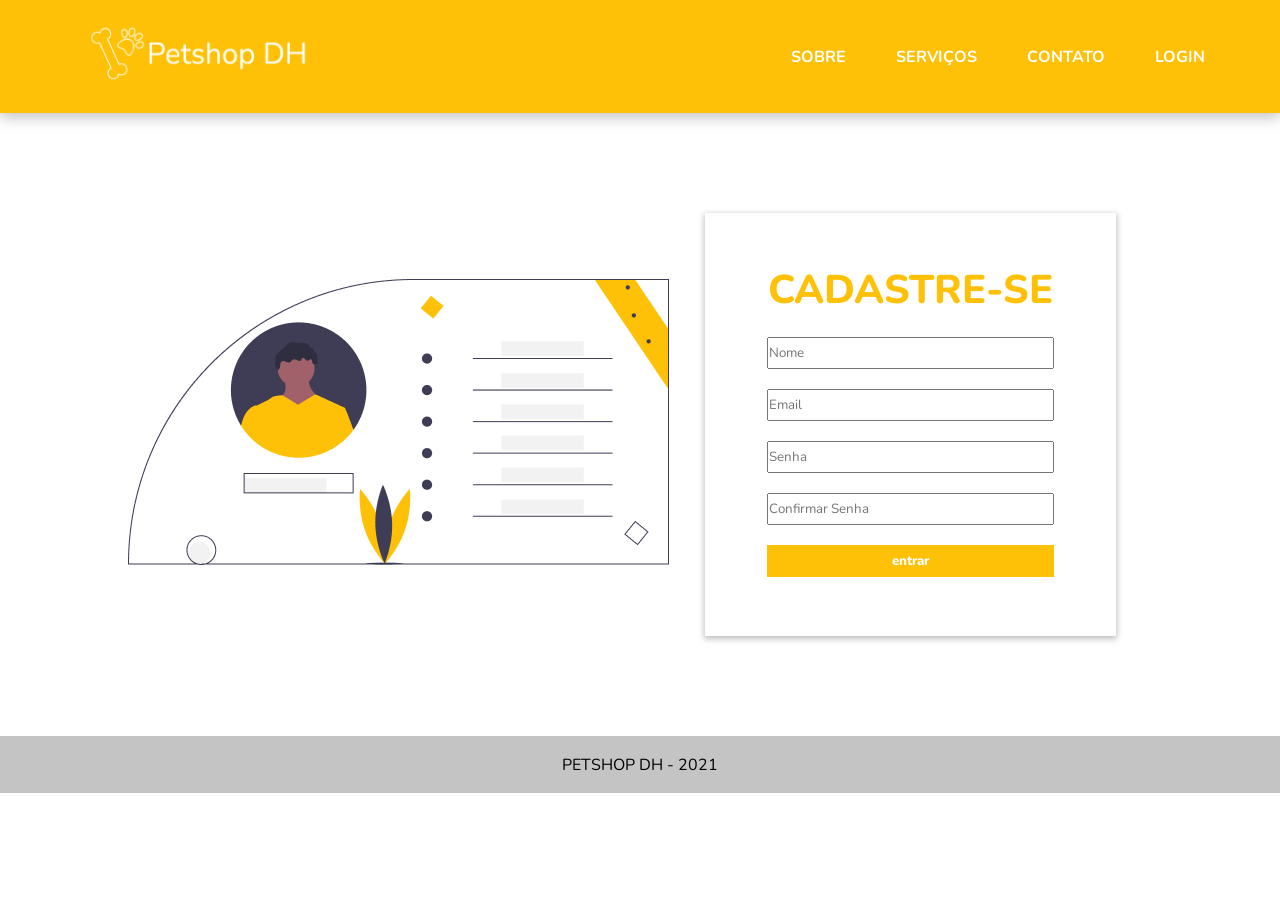
<file: html-css/ex006-petshop/cadastro.html>
<!DOCTYPE html>
<html lang="en">
  <head>
    <meta charset="UTF-8" />
    <meta http-equiv="X-UA-Compatible" content="IE=edge" />
    <meta name="viewport" content="width=device-width, initial-scale=1.0" />

    <title>PetShop DH</title>

    <link rel="stylesheet" href="css/style.css" />
  </head>
  <body>
    <header class="login-header">
      <a href="/"
        ><img
          class="header-logo"
          src="img/Petshop DH-logo-white 1.png"
          alt="Petshop Logo"
      /></a>
      <nav class="navbar">
        <ul>
          <li><a href="sobre.html">Sobre</a></li>
          <li><a href="servicos.html">Serviços</a></li>
          <li><a href="contato.html">Contato</a></li>
          <li><a href="login.html">Login</a></li>
        </ul>
      </nav>
    </header>

    <main>
      <section class="login">
        <div class="login-img">
          <img src="img/register-img.png" alt="Ilustração de homem no sofá" />
        </div>
        <div class="login-form-div">
          <div class="form-box cadastro">
            <h2>Cadastre-se</h2>
            <form action="">
              <input type="text" name="name" id="name" placeholder="Nome" />
              <input type="email" name="email" id="email" placeholder="Email" />
              <input
                type="password"
                name="pass"
                id="pass"
                placeholder="Senha"
              />
              <input
                type="password"
                name="pass"
                id="pass"
                placeholder="Confirmar Senha"
              />
              <button type="submit">entrar</button>
            </form>
          </div>
        </div>
      </section>
    </main>

    <footer class="footer-contato">
      <p>PETSHOP DH - 2021</p>
    </footer>
  </body>
</html>
</file>
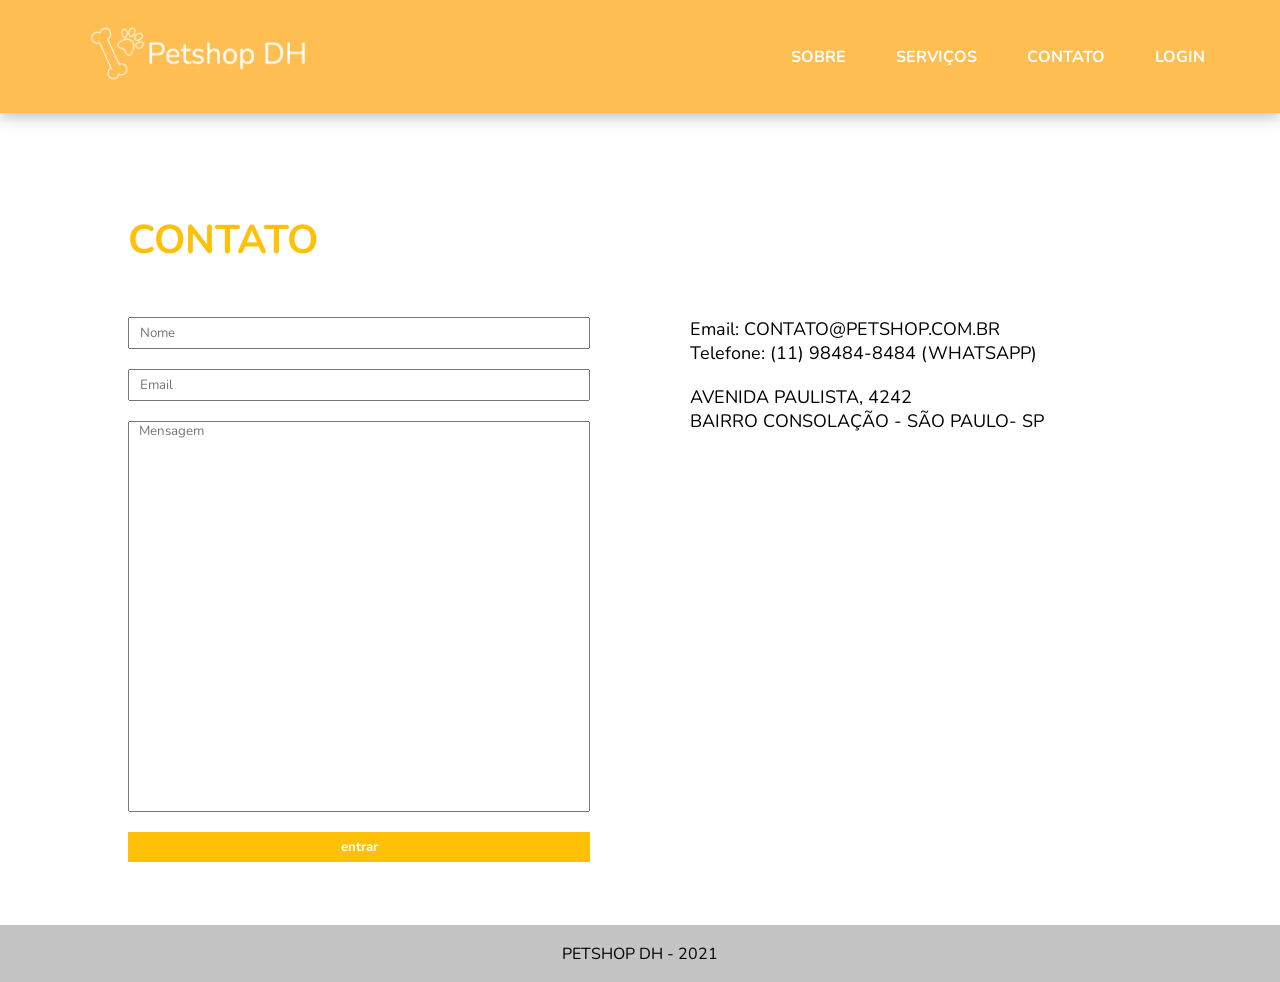
<file: html-css/ex006-petshop/contato.html>
<!DOCTYPE html>
<html lang="en">
  <head>
    <meta charset="UTF-8" />
    <meta http-equiv="X-UA-Compatible" content="IE=edge" />
    <meta name="viewport" content="width=device-width, initial-scale=1.0" />

    <title>PetShop DH</title>

    <link rel="stylesheet" href="css/style.css" />
  </head>
  <body>
    <header>
      <a href="/"
        ><img
          class="header-logo"
          src="img/Petshop DH-logo-white 1.png"
          alt="Petshop Logo"
      /></a>
      <nav class="navbar">
        <ul>
          <li><a href="sobre.html">Sobre</a></li>
          <li><a href="servicos.html">Serviços</a></li>
          <li><a href="contato.html">Contato</a></li>
          <li><a href="login.html">Login</a></li>
        </ul>
      </nav>
    </header>

    <main>
      <h1 class="contato-title">Contato</h1>

      <div class="container-contato">
        <form action="">
          <input type="text" id="name" name="name" placeholder="Nome" />
          <input type="email" name="email" id="email" placeholder="Email" />
          <textarea
            name="message"
            id="message"
            placeholder="Mensagem"
          ></textarea>

          <button type="submit">entrar</button>
        </form>

        <div class="contato-info">
          <p>
            Email:
            <a href="mailto:CONTATO@PETSHOP.COM.BR">CONTATO@PETSHOP.COM.BR</a
            ><br />
            Telefone:
            <a href="https://web.whatsapp.com/send?phone=5511984848484"
              >(11) 98484-8484 (WHATSAPP)</a
            >
          </p>
          <p>
            AVENIDA PAULISTA, 4242<br />
            BAIRRO CONSOLAÇÃO - SÃO PAULO- SP
          </p>
          <iframe
            src="https://www.google.com/maps/embed?pb=!1m18!1m12!1m3!1d3839.1065133824764!2d-47.87772808462516!3d-15.798336727261951!2m3!1f0!2f0!3f0!3m2!1i1024!2i768!4f13.1!3m3!1m2!1s0x935a3b224c1f9a91%3A0x55fbb231e9698d19!2sCathedral%20of%20Bras%C3%ADlia!5e0!3m2!1sen!2sbr!4v1629238633329!5m2!1sen!2sbr"
            style="border: 0"
            allowfullscreen=""
            loading="lazy"
          ></iframe>
        </div>
      </div>
    </main>

    <footer class="footer-contato">
      <p>PETSHOP DH - 2021</p>
    </footer>
  </body>
</html>
</file>
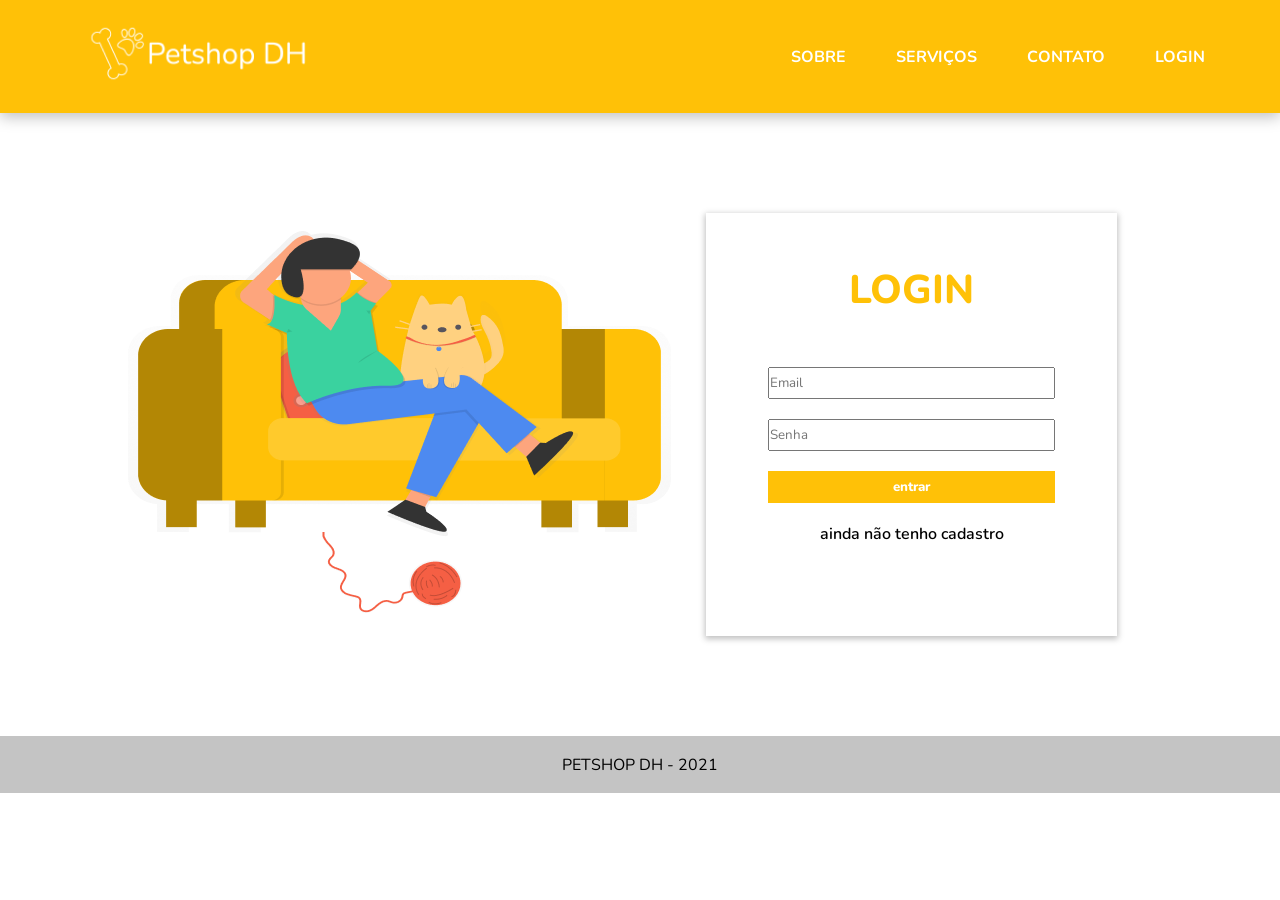
<file: html-css/ex006-petshop/login.html>
<!DOCTYPE html>
<html lang="en">
  <head>
    <meta charset="UTF-8" />
    <meta http-equiv="X-UA-Compatible" content="IE=edge" />
    <meta name="viewport" content="width=device-width, initial-scale=1.0" />

    <title>PetShop DH</title>

    <link rel="stylesheet" href="css/style.css" />
  </head>
  <body>
    <header class="login-header">
      <a href="/"
        ><img
          class="header-logo"
          src="img/Petshop DH-logo-white 1.png"
          alt="Petshop Logo"
      /></a>
      <nav class="navbar">
        <ul>
          <li><a href="sobre.html">Sobre</a></li>
          <li><a href="servicos.html">Serviços</a></li>
          <li><a href="contato.html">Contato</a></li>
          <li><a href="login.html">Login</a></li>
        </ul>
      </nav>
    </header>

    <main>
      <section class="login">
        <div class="login-img">
          <img src="img/login-img.png" alt="Ilustração de homem no sofá" />
        </div>
        <div class="login-form-div">
          <div class="form-box">
            <h2>Login</h2>
            <form action="">
              <input type="email" name="email" id="email" placeholder="Email" />
              <input
                type="password"
                name="pass"
                id="pass"
                placeholder="Senha"
              />
              <button type="submit">entrar</button>
            </form>
            <p><a href="cadastro.html">AiNDA NÃO TENHO CADASTRO</a></p>
          </div>
        </div>
      </section>
    </main>

    <footer class="footer-contato">
      <p>PETSHOP DH - 2021</p>
    </footer>
  </body>
</html>
</file>
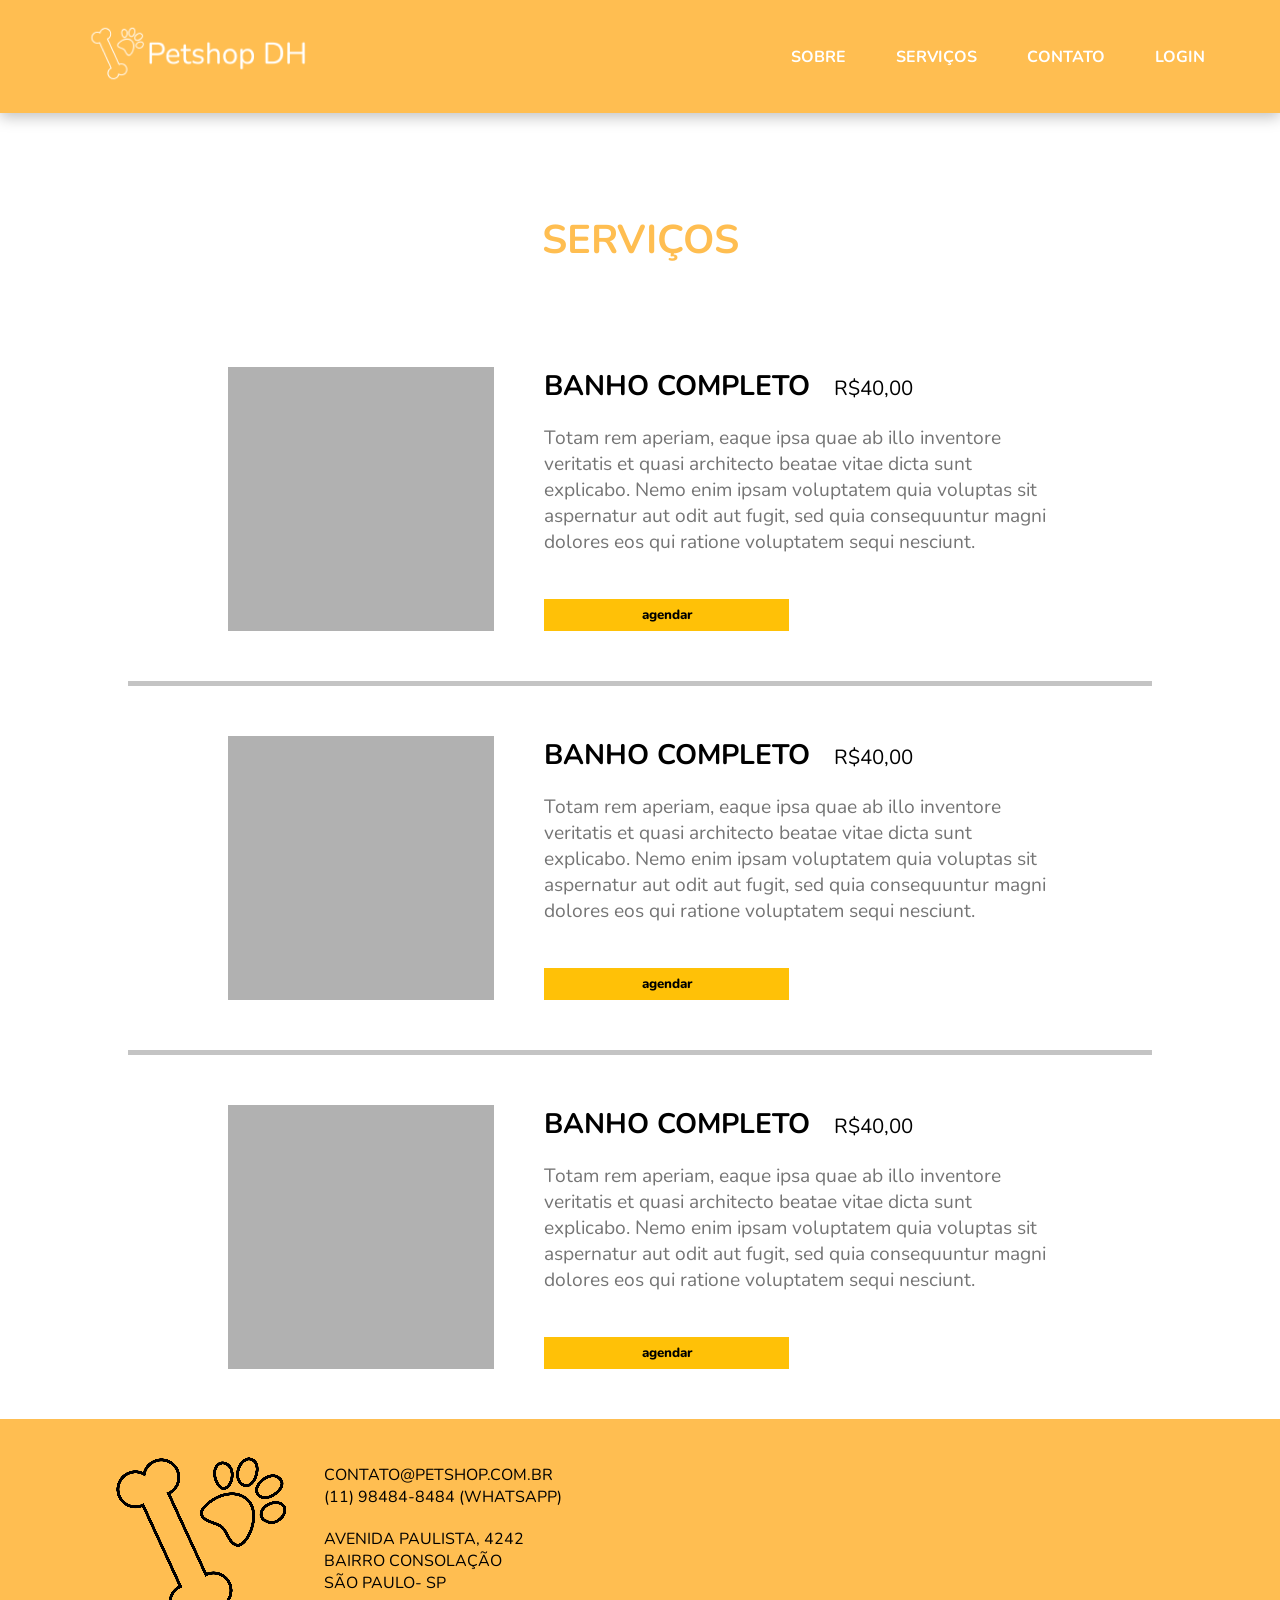
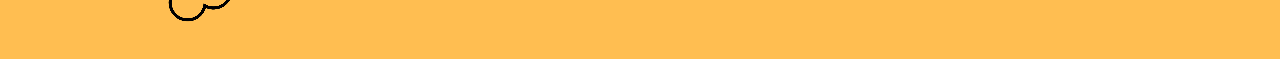
<file: html-css/ex006-petshop/servicos.html>
<!DOCTYPE html>
<html lang="en">
  <head>
    <meta charset="UTF-8" />
    <meta http-equiv="X-UA-Compatible" content="IE=edge" />
    <meta name="viewport" content="width=device-width, initial-scale=1.0" />

    <title>PetShop DH</title>

    <link rel="stylesheet" href="css/style.css" />
  </head>
  <body>
    <header>
      <a href="/"
        ><img
          class="header-logo"
          src="img/Petshop DH-logo-white 1.png"
          alt="Petshop Logo"
      /></a>
      <nav class="navbar">
        <ul>
          <li><a href="sobre.html">Sobre</a></li>
          <li><a href="servicos.html">Serviços</a></li>
          <li><a href="contato.html">Contato</a></li>
          <li><a href="login.html">Login</a></li>
        </ul>
      </nav>
    </header>

    <main>
      <h1 class="services-title">SERVIÇOS</h1>
      <section class="services-services">
        <article>
          <img
            class="service-img"
            src="img/Rectangle 2.png"
            alt="placeholder cinza"
          />
          <div class="service-description">
            <div class="price">
              <h2>banho completo</h2>
              <span>R$40,00</span>
            </div>
            <p>
              Totam rem aperiam, eaque ipsa quae ab illo inventore veritatis et
              quasi architecto beatae vitae dicta sunt explicabo. Nemo enim
              ipsam voluptatem quia voluptas sit aspernatur aut odit aut fugit,
              sed quia consequuntur magni dolores eos qui ratione voluptatem
              sequi nesciunt.
            </p>
            <button>agendar</button>
          </div>
        </article>
        <div class="line"></div>
        <article>
          <img
            class="service-img"
            src="img/Rectangle 2.png"
            alt="placeholder cinza"
          />
          <div class="service-description">
            <div class="price">
              <h2>banho completo</h2>
              <span>R$40,00</span>
            </div>
            <p>
              Totam rem aperiam, eaque ipsa quae ab illo inventore veritatis et
              quasi architecto beatae vitae dicta sunt explicabo. Nemo enim
              ipsam voluptatem quia voluptas sit aspernatur aut odit aut fugit,
              sed quia consequuntur magni dolores eos qui ratione voluptatem
              sequi nesciunt.
            </p>
            <button>agendar</button>
          </div>
        </article>
        <div class="line"></div>
        <article>
          <img
            class="service-img"
            src="img/Rectangle 2.png"
            alt="placeholder cinza"
          />
          <div class="service-description">
            <div class="price">
              <h2>banho completo</h2>
              <span>R$40,00</span>
            </div>
            <p>
              Totam rem aperiam, eaque ipsa quae ab illo inventore veritatis et
              quasi architecto beatae vitae dicta sunt explicabo. Nemo enim
              ipsam voluptatem quia voluptas sit aspernatur aut odit aut fugit,
              sed quia consequuntur magni dolores eos qui ratione voluptatem
              sequi nesciunt.
            </p>
            <button>agendar</button>
          </div>
        </article>
      </section>
    </main>

    <footer>
      <div class="contact-us">
        <img src="img/Petshop DH-logo-black 1.png" alt="Petshop Logo" />
        <div>
          <p>
            <a href="mailto:CONTATO@PETSHOP.COM.BR">CONTATO@PETSHOP.COM.BR</a
            ><br />
            <a href="#">(11) 98484-8484 (WHATSAPP)</a>
          </p>
          <p>
            AVENIDA PAULISTA, 4242<br />
            BAIRRO CONSOLAÇÃO<br />
            SÃO PAULO- SP
          </p>
        </div>
      </div>
      <div class="map">
        <iframe
          class="maps"
          src="https://www.google.com/maps/embed?pb=!1m18!1m12!1m3!1d317718.69319292053!2d-0.3817765050863085!3d51.528307984912544!2m3!1f0!2f0!3f0!3m2!1i1024!2i768!4f13.1!3m3!1m2!1s0x47d8a00baf21de75%3A0x52963a5addd52a99!2sLondon%2C%20UK!5e0!3m2!1sen!2sbr!4v1629696828041!5m2!1sen!2sbr"
          allowfullscreen=""
          loading="lazy"
        >
        </iframe>
      </div>
    </footer>
  </body>
</html>
</file>
<file: html-css/ex002-dh-news/css/estilos.css>
@import url('https://fonts.googleapis.com/css2?family=Rajdhani:wght@300;400;600;700&display=swap');

body {
    font-family: 'Rajdhani', 'Iosevka LMC01 Medium', Consolas, 'Courier New', monospace;
    padding-left: 25%;
    padding-right: 25%;
}

#titulo {
    color: crimson;
}

#data-artigo {
    font-weight: bold;
    font-size: small;
}

.imagem-artigo {
    display: block;
    margin-left: auto;
    margin-right: auto;
    width: 100%;
}

footer {
    text-align: center;
}

footer ul {
    list-style: none;
}

footer ul li {
    display: inline-block;
}

footer img {
    width: 50px;
}
</file>
<file: html-css/ex003-lovt/css/main.css>
@import url("https://fonts.googleapis.com/css2?family=Ropa+Sans:ital@0;1&display=swap");
* {
    box-sizing: border-box;
}

body {
    font-family: "Ropa Sans", sans-serif;
    color: #555;
    /* reset browser css */
    margin: 0;
    padding: 0;
}

.container {
    width: 1200px;
    max-width: 100%;
    margin: 0 auto;
    padding: 0 15px;
}

header {
    box-shadow: 0px 2px 10px rgba(0, 0, 0, 0.25);
}

header .container {
    display: flex;
    justify-content: space-between;
}

header h1 {
    color: #777;
    display: inline-block;
    font-size: 40px;
}

header h2 {
    color: #aaa;
    display: inline-block;
    font-size: 16px;
    font-weight: 300;
}

header button.menu {
    background: none;
    border: none;
    cursor: pointer;
    font-size: 35px;
    color: #aaa;
}

section.banner {
    margin: 50px 0;
}

section.banner img.slider {
    width: 100%;
}

section.banner .carousel {
    position: relative;
}

section.banner .carousel .controls {
    position: absolute;
    top: 0;
    width: 100%;
    height: 100%;
    display: flex;
    justify-content: space-between;
    align-items: center;
}

section.banner .carousel .controls button {
    background: rgba(141, 141, 141, 0.62);
    border: none;
    border-radius: 50px;
    width: 60px;
    height: 60px;
    margin: 10px;
    cursor: pointer;
}

section.destaques .container {
    display: flex;
    justify-content: space-around;
    flex-wrap: wrap;
}

section.destaques article {
    background-color: #eee;
    width: 450px;
    margin: 30px;
}

section.destaques article .thumb {
    width: 100%;
    height: 250px;
    background-repeat: no-repeat;
    background-size: cover;
    background-position: center;
}

section.destaques article .info {
    padding: 25px;
}

section.destaques article .info .tag {
    background-color: #555;
    color: #fff;
    font-size: 27px;
    padding: 5px 15px;
    border-radius: 30px;
}

section.destaques article .info .tag.tag-new {
    background-color: #51d275;
}

section.destaques article .info .tag.tag-sale {
    background-color: #dc9730;
}

section.destaques article .info .details {
    display: flex;
    justify-content: space-between;
    align-items: center;
}

section.destaques article .info .details .price {
    margin: 0;
    font-size: 40px;
}


/* Section Style */

section.styles {
    margin: 80px 0;
}

section.styles h2 {
    text-align: center;
    font-size: 35px;
    color: #888888;
    font-weight: 300;
}

section.styles article {
    text-align: center;
    padding: 70px 30px;
    margin: 20px auto;
    background-color: #777;
    background-repeat: no-repeat;
    background-size: cover;
    background-position: center;
    position: relative;
}

section.styles article h3 {
    background: rgba(196, 196, 196, 0.5);
    width: 100%;
    height: 100%;
    margin: 0;
    color: white;
    font-size: 35px;
    font-weight: 300;
    text-shadow: 2px 2px 5px rgba(0, 0, 0, 0.25);
    letter-spacing: 1px;
    position: absolute;
    top: 0;
    left: 0;
    display: flex;
    justify-content: center;
    align-items: center;
}


/* contact */

section.contact {
    padding: 50px 0;
}

section.contact h2 {
    text-align: center;
    font-size: 35px;
    color: #888888;
    font-weight: 300;
}

section.contact form {
    width: 500px;
    max-width: 100%;
    margin: 0 auto;
}

section.contact form input,
section.contact form textarea {
    width: 100%;
    padding: 7px;
    margin: 10px 0;
    resize: none;
}

section.contact form button {
    padding: 10px 20px;
    background-color: #dc9730;
    color: white;
    border: none;
    font-size: 16px;
    cursor: pointer;
}


/* footer */

footer {
    background: #333333;
    color: white;
    padding: 80px 0;
}

footer .container {
    display: flex;
    justify-content: space-around;
    align-items: flex-start;
    flex-wrap: wrap;
}

footer .mapa iframe {
    width: 600px;
    max-width: 100%;
    height: 300px;
    border: none;
    border-radius: 19px;
}

footer .info a {
    color: white;
    text-decoration: none;
}

footer .info h4,
footer .info p {
    font-size: 20px;
    font-weight: 300;
}

footer .socials img {
    width: 30px;
    margin-top: -15px;
    margin-right: 25px;
}

@media (max-width: 1049px) {
    section.destaques article {
        width: 350px;
    }
}

@media (max-width: 849px) {
    section.destaques article {
        width: 100%;
    }
}
</file>
<file: html-css/ex004-grow-up/css/main.css>
@import url("https://fonts.googleapis.com/css2?family=Roboto:wght@300;400;700&display=swap");
:root {
    --primary-color: #00796b;
}

* {
    padding: 0;
    margin: 0;
    box-sizing: border-box;
}

body {
    font-family: 'Roboto', sans-serif;
}

nav {
    background: var(--primary-color);
    height: 80px;
    display: flex;
    justify-content: space-between;
    align-items: center;
    box-shadow: 0px 4px 4px rgba(0, 0, 0, 0.25);
    padding: 0 40px;
    margin-bottom: 50px;
}

.logo {
    width: 199px;
    height: 83px;
}

.nav-list {
    list-style: none;
    display: flex;
}

.nav-list li {
    font-size: 18px;
    text-transform: uppercase;
    margin-left: 32px;
}

.nav-list a {
    color: #fff;
    text-decoration: none;
    transition: 0.3s;
}

.nav-list a:hover {
    opacity: 0.5;
}

.content {
    display: flex;
    position: relative;
    width: 100%;
    height: 80vh;
    justify-content: space-around;
    align-items: center;
    /* flex-wrap: wrap; */
    /* border: 3px solid red; */
}

.home-image,
.textBox {
    width: 50%;
    /* border: 3px solid red; */
}

.home-image img {
    width: 100%;
}

.textBox {
    padding-right: 50px;
}

.textBox h2 {
    color: var(--primary-color);
    font-size: 3vw;
    text-transform: uppercase;
    margin-bottom: 25px;
}

.textBox p {
    color: #9B9B9B;
    font-size: 2vw;
}

footer {
    background: #C4C4C4;
    display: flex;
    justify-content: center;
    align-items: center;
    height: 60px;
    width: 100%;
    left: 0;
    bottom: 0;
    color: #fff;
    font-size: 20px;
}

@media (max-width: 900px) {
    .content {
        display: block;
    }
    .home-image,
    .textBox {
        display: block;
        margin: 0 auto;
        text-align: center;
    }
}


/*  Serviços  */

.container-servicos {
    display: grid;
    grid-template-columns: 1fr 1fr;
    column-gap: 30px;
    row-gap: 50px;
    max-width: 1200px;
    margin: 0 auto;
}

.container-servicos img {
    width: 100%;
}

.servicos-title,
.contato-title {
    color: var(--primary-color);
    font-size: 50px;
    text-transform: uppercase;
    margin-bottom: 50px;
    margin-left: 50px;
}

.web-dev,
.digital-marketing,
.consultoria-ux {
    padding: 15px;
    align-self: center;
}

.web-dev h3,
.digital-marketing h3,
.consultoria-ux h3 {
    font-size: 1.8rem;
    text-transform: uppercase;
    color: var(--primary-color);
}

.web-dev p,
.digital-marketing p,
.consultoria-ux p {
    color: #9B9B9B;
    font-size: 1.5rem;
}

.marketing-img {
    grid-column: 2;
    grid-row: 2;
}

@media (max-width: 1000px) {
    .container-servicos {
        display: block;
        padding: 0 20px;
        margin-bottom: 40px;
    }
    .web-dev,
    .digital-marketing,
    .consultoria-ux,
    .container img {
        margin-bottom: 20px;
    }
}


/*   Contato  */

.container-contato {
    display: flex;
    gap: 50px;
    margin: 50px;
    height: 62vh;
    color: #9B9B9B;
    font-size: 18px;
}

.container-contato form {
    flex: 1;
}

.container-contato input,
.container-contato textarea {
    width: 100%;
    margin-bottom: 10px;
}

.container-contato textarea {
    resize: none;
    height: 70px;
}

.container-contato button {
    border: none;
    height: 30px;
    width: 175px;
    color: #fff;
    font-weight: bold;
    background: #009688;
    cursor: pointer;
}

.contato-info {
    flex: 1;
}

.contato-info p {
    margin-bottom: 20px;
}

.contato-info a {
    text-decoration: none;
    color: var(--primary-color)
}

.contato-info iframe {
    width: 100%;
}

@media (max-width: 1000px) {
    .container-contato {
        display: block;
        margin: 50px auto;
        padding: 0 50px;
    }
    .container-contato form {
        margin-bottom: 50px;
    }
}
</file>
<file: html-css/ex005-shoes/css/style.css>
@import url('https://fonts.googleapis.com/css2?family=Open+Sans:wght@300;400;600;700;800&display=swap');
* {
    box-sizing: border-box;
    margin: 0;
    padding: 0;
}

body {
    font-family: 'Open Sans';
}

.container {
    max-width: 1280px;
    margin: 0 auto;
}

.navbar {
    display: flex;
    justify-content: space-between;
    align-items: center;
    padding: 0 30px;
}

.logo {
    width: 200px;
}

nav {
    /* border: 1px solid blue; */
}

nav ul {
    list-style-type: none;
    display: flex;
    gap: 15px;
}

nav a {
    text-decoration: none;
    text-transform: uppercase;
    color: #777777;
    font-size: 24px;
    font-weight: 600;
}

.banner {
    width: 100%;
    margin-bottom: 50px;
}

.estilo {
    display: grid;
    grid-template-columns: 1fr 1fr;
    row-gap: 50px;
    column-gap: 50px;
    padding: 0 50px;
    margin-bottom: 100px;
}

.estilo h2 {
    grid-column: 1 / -1;
    align-self: center;
    justify-self: center;
    font-size: 60px;
    font-weight: 800;
}

.estilo1 {
    grid-column: 1 / 2;
    align-self: center;
    justify-self: end;
    width: 65%;
}

.estilo2 {
    width: 100%;
}

.promocao {
    display: grid;
    grid-template-columns: 1fr 1fr 1fr 1fr;
    height: 500px;
    width: 100%;
    background: #C2185B;
    justify-items: center;
    margin-bottom: 100px;
}

.promocao h2 {
    grid-column: 1 / -1;
    align-self: center;
    justify-self: center;
    text-transform: uppercase;
    font-size: 44px;
    font-weight: 800;
    color: #fff;
}

.sapato-info {
    background: #fff;
    max-width: 260px;
    height: 300px;
    font-size: 16px;
    font-weight: 600;
}

.promocao img {
    height: 250px;
    width: 100%;
}

.promocao p {
    margin-left: 10px;
}

.sandalia {
    display: grid;
    justify-content: center;
    grid-template-columns: 1fr 1fr;
    column-gap: 20px;
    margin-bottom: 100px;
}

.sandalia h2 {
    font-size: 39px;
    font-weight: 600;
    color: #000;
}

.sandalia button {
    border: none;
    width: 300px;
    height: 80px;
    background: #C2185B;
    color: #fff;
    font-size: 30px;
    font-weight: 600px;
}

.div1 {
    align-self: start;
    justify-self: end;
    flex: 1;
}

.div2 {
    justify-self: end;
    align-self: end;
    flex: 1;
}

.div3 {
    grid-column: 2 / 3;
    grid-row: 1 / 3;
    flex: 1;
}

.div h2 {
    max-width: 100%;
}

.sandalia1 {
    max-width: 100%;
}

.sandalia2 {
    max-width: 100%;
}

footer {
    background: #C2185B;
    display: flex;
    justify-content: center;
    align-items: center;
    color: #fff;
}

footer div {
    flex: 1;
    text-align: center;
    padding: 50px;
}

footer p {
    font-size: 14px;
}

footer ul {
    list-style: none;
}

footer h3 {
    margin-bottom: 20px;
}

footer a {
    text-decoration: none;
    color: #fff;
}

@media (max-width: 1000px) {
    .estilo {  
        display: block;
        text-align: center;
    }

    .estilo h2, .estilo1, .estilo2 {
        margin-bottom: 50px;
    }

    .promocao {
        grid-template-columns: 1fr 1fr;
        height: 800px;
        column-gap: 50px;
        row-gap: 50px;
    }

    .promocao div:nth-child(2), .promocao div:nth-child(3) {
        align-self: end;
    }

    .promocao div:nth-child(2), .promocao div:nth-child(4) {
        justify-self: end;
    }
    
 .promocao div:nth-child(3), .promocao div:nth-child(5) {
        justify-self: start;
    }

    .sandalia {
        display: block;
    }

    .div1, .div2, .div3 {
        text-align: center;
        margin-bottom: 50px;
    }

}


/* trabalhe conosco */

.work-title {
    color: #575757;
    font-size: 39px;
    font-weight: 600;
}

main {
    display: grid;
    grid-template-columns: 1fr 1fr;
    column-gap: 25px;
    margin: 50px 0;
    justify-items: center;
    align-content: center;
}

.formulario,
.texto {
    flex: 1;
}

.formulario {
    padding-right: 100px;
    color: #9B9B9B;
    font-size: 18px;
    grid-column: 1;
    grid-row: 1;
}

.formulario * {
    margin-bottom: 15px;
}

.formulario input[type="radio"],
.formulario input[type="checkbox"] {
    margin-right: 5px;
}

.formulario select {
    font-size: 18px;
    color: #9B9B9B;
}

.formulario button {
    background: #C2185B;
    border: none;
    color: #fff;
    font-size: 18px;
    height: 33px;
    font-weight: 600;
}

.formulario textarea {
    height: 80px;
}

input[type="radio"]+label {
    font-size: 50px;
}

.wide {
    display: block;
    width: 100%;
    resize: none;
}

.texto {
    color: #575757
}

.texto p {
    margin-bottom: 20px;
}

@media (max-width: 1290px) {
    .work-title, main {
        padding: 0 25px;
    }
    
    .formulario {
        padding: 20px;

    }
}

@media (max-width: 1000px) {
    main {
        display: block;
    }
    .formulario {
        padding: 0;
    }

}
</file>
<file: html-css/ex006-petshop/css/style.css>
@import url("https://fonts.googleapis.com/css2?family=Nunito:wght@300;400;700;800&display=swap");

:root {
  --primary-color: #ffbe51;
}

* {
  box-sizing: border-box;
  margin: 0;
  padding: 0;
  font-family: "Nunito", sans-serif;
}

/* Header */
header {
  display: flex;
  justify-content: space-between;
  align-items: center;
  background: var(--primary-color);
  box-shadow: 0px 4px 14px rgba(0, 0, 0, 0.25);
  width: 100%;
  height: 113px;
  padding: 0 75px;
  margin-bottom: 100px;
}

.header-logo {
  width: 250px;
  height: 85px;
}

.navbar ul {
  display: flex;
  gap: 50px;
  list-style-type: none;
}

.navbar a {
  text-decoration: none;
  text-transform: uppercase;
  color: #fff;
  font-weight: 700;
}

/* Main */

main {
  max-width: 80%;
  margin: 0 auto;
}

.main-section {
  display: flex;
  flex-wrap: wrap;
  justify-content: space-around;
  font-weight: 800;
  margin-bottom: 100px;
}

.main-description {
  flex: 1;
  width: 100%;
  display: block;
  text-transform: uppercase;
  color: #757575;
  width: 100%;
  font-size: 3vw;
  align-self: center;
}

.main-image {
  flex: 1;
  max-width: 100%;
  display: block;
  width: 80%;
  margin: 0 auto;
}

/* Services */

.services {
  background: #e5e5e5;
  width: 100%;
  margin-bottom: 100px;
  height: 600px;
}

.services h2 {
  font-size: 40px;
  color: #000;
  text-align: center;
  padding: 50px 0;
}

.service-list {
  display: flex;
  justify-content: space-around;
  gap: 3.3%;
}

.service-list img {
  width: 250px;
}

.service-list p {
  font-size: 25px;
  font-weight: bold;
}

/* petting */

.petting {
  display: flex;
  justify-content: space-around;
  gap: 100px;
  margin-bottom: 100px;
}

.petting img {
  max-width: 100%;
  flex: 1;
}

.petting-description {
  flex: 1;
}

.petting h3 {
  font-size: 1.8vw;
  font-weight: bold;
  color: #757575;
  margin-bottom: 30px;
}

.petting p {
  font-size: 1.3vw;
  color: #757575;
}

/* footer */

footer {
  display: flex;
  align-items: center;
  background: var(--primary-color);
}

.contact-us {
  display: flex;
  justify-content: center;
  align-items: center;
  width: 100%;
  flex: 1;
}

.contact-us p {
  margin-bottom: 20px;
}

.contact-us a {
  text-decoration: none;
  color: #000;
}

.map {
  flex: 1;
  width: 100%;
}

.maps {
  display: block;
  margin: 0 auto;
  border: none;
}

@media (max-width: 1100px) {
  .main-section {
    display: block;
  }

  .main-description {
    display: block;
    width: 100%;
    margin: 25px auto;
  }

  .main-image {
    max-width: 100%;
    display: block;
    width: 80%;
  }

  .services {
    height: auto;
    margin: 100px auto;
  }

  .service-list {
    display: block;
    height: auto;
    justify-content: space-around;
    gap: 3.3%;
  }

  .service-list img {
    width: 250px;
    display: block;
    margin: 25px auto;
  }

  .service-list p {
    font-size: 25px;
    font-weight: bold;
    text-align: center;
  }

  .petting {
    display: block;
    text-align: center;
  }

  .petting img {
    display: block;
    margin: 0 auto 50px auto;
  }

  .petting-description {
    padding: 0 15%;
  }
}

@media (max-width: 800px) {
  footer {
    display: block;
    padding-bottom: 50px;
  }
}

/* ************************************************* */
/* SERVIÇOS */
/* ************************************************* */

.services-title {
  text-align: center;
  color: var(--primary-color);
  font-size: 40px;
  font-weight: 700;
  margin-bottom: 100px;
}

.services-services article {
  display: flex;
  padding: 0 100px;
  gap: 50px;
}
.line {
  height: 5px;
  width: 100%;
  background: #c4c4c4;
  margin: 50px 0;
}

.service-description {
  position: relative;
  font-weight: 400;
  color: #757575;
}

.price {
  margin-bottom: 20px;
}

.price h2 {
  display: inline-block;
  font-size: 2.2vw;
  font-weight: 700;
  text-transform: uppercase;
  color: #000;
  margin-right: 20px;
}

.price span {
  font-size: 1.6vw;
  font-weight: 400;
  color: #000;
}

.service-description p {
  display: block;
  font-size: 1.5vw;
}

.service-description button {
  position: absolute;
  bottom: 0;
  border: none;
  font-weight: 800;
  background: #ffc107;
  width: 245px;
  height: 32px;
}

.services-services article:last-child {
  margin-bottom: 50px;
}

@media (max-width: 1000px) {
  .services-services article {
    display: block;
  }

  .service-img {
    display: block;
    margin: 20px auto;
  }

  .price h2,
  span {
    display: block;
    text-align: center;
  }

  .service-description p {
    margin-bottom: 20px;
  }

  .service-description button {
    position: unset;
    width: 100%;
    height: 40px;
  }
}

/* ************************************************* */
/* CONTATO */
/* ************************************************* */

.container-contato {
  display: flex;
  gap: 100px;
  height: 62vh;
  font-size: 18px;
  margin-bottom: 50px;
}

.contato-title {
  font-size: 40px;
  color: #ffc107;
  text-transform: uppercase;
  margin-bottom: 50px;
}

.container-contato form {
  flex: 1;
  display: flex;
  flex-direction: column;
}

.container-contato input {
  padding: 5px 0;
}

.container-contato input,
.container-contato textarea {
  width: 100%;
  margin-bottom: 20px;
  padding-left: 10px;
}

.container-contato textarea {
  resize: none;
  height: 70%;
}

.container-contato button {
  justify-self: flex-end;
  border: none;
  height: 30px;
  width: 100%;
  color: #fff;
  font-weight: bold;
  background: #ffc107;
  cursor: pointer;
}

.contato-info {
  position: relative;
  flex: 1;
}

.contato-info p {
  margin-bottom: 20px;
}

.contato-info a {
  text-decoration: none;
  color: #000;
}

.contato-info iframe {
  position: absolute;
  display: block;
  bottom: 0;
  width: 100%;
}

.footer-contato {
  background: #c4c4c4;
  height: 57px;
}

.footer-contato p {
  display: block;
  width: 100%;
  text-align: center;
}

@media (max-width: 1000px) {
  .container-contato {
    display: block;
    margin: 50px auto;
    padding: 0 50px;
  }
  .container-contato form {
    margin-bottom: 50px;
  }
}

/* ************************************************* */
/* LOGIN */
/* ************************************************* */

.login-header {
  background: #ffc107;
}

.login {
  display: flex;
  justify-content: center;
  align-items: center;
  width: 100%;
  margin-bottom: 100px;
}

.login-img {
  flex: 1;
}
.login-form-div {
  flex: 1;
}

.form-box {
  display: flex;
  flex-direction: column;
  width: 411px;
  height: 423px;
  background: #fff;
  box-shadow: 0px 2px 6px 1px rgba(0, 0, 0, 0.25);
  margin: auto;
}

.form-box h2 {
  font-size: 40px;
  font-weight: 800;
  color: #ffc107;
  text-align: center;
  text-transform: uppercase;
  margin: 50px 0;
}

.form-box form {
  display: flex;
  flex-direction: column;
}

.form-box input {
  width: 70%;
  padding: 5px 0;
  margin: 0 auto 20px auto;
}

.form-box button {
  width: 70%;
  margin: 0 auto 20px auto;
  height: 32px;
  font-weight: 800;
  color: #fff;
  background: #ffc107;
  border: none;
}

.form-box a {
  text-decoration: none;
  color: #000;
  text-transform: lowercase;
  font-weight: 600;
  display: block;
  text-align: center;
}

@media (max-width: 1000px) {
  .login-img {
    display: none;
  }
}

/* ************************************************* */
/* CADASTRO */
/* ************************************************* */

.cadastro h2 {
  margin-bottom: 20px;
}
</file>
